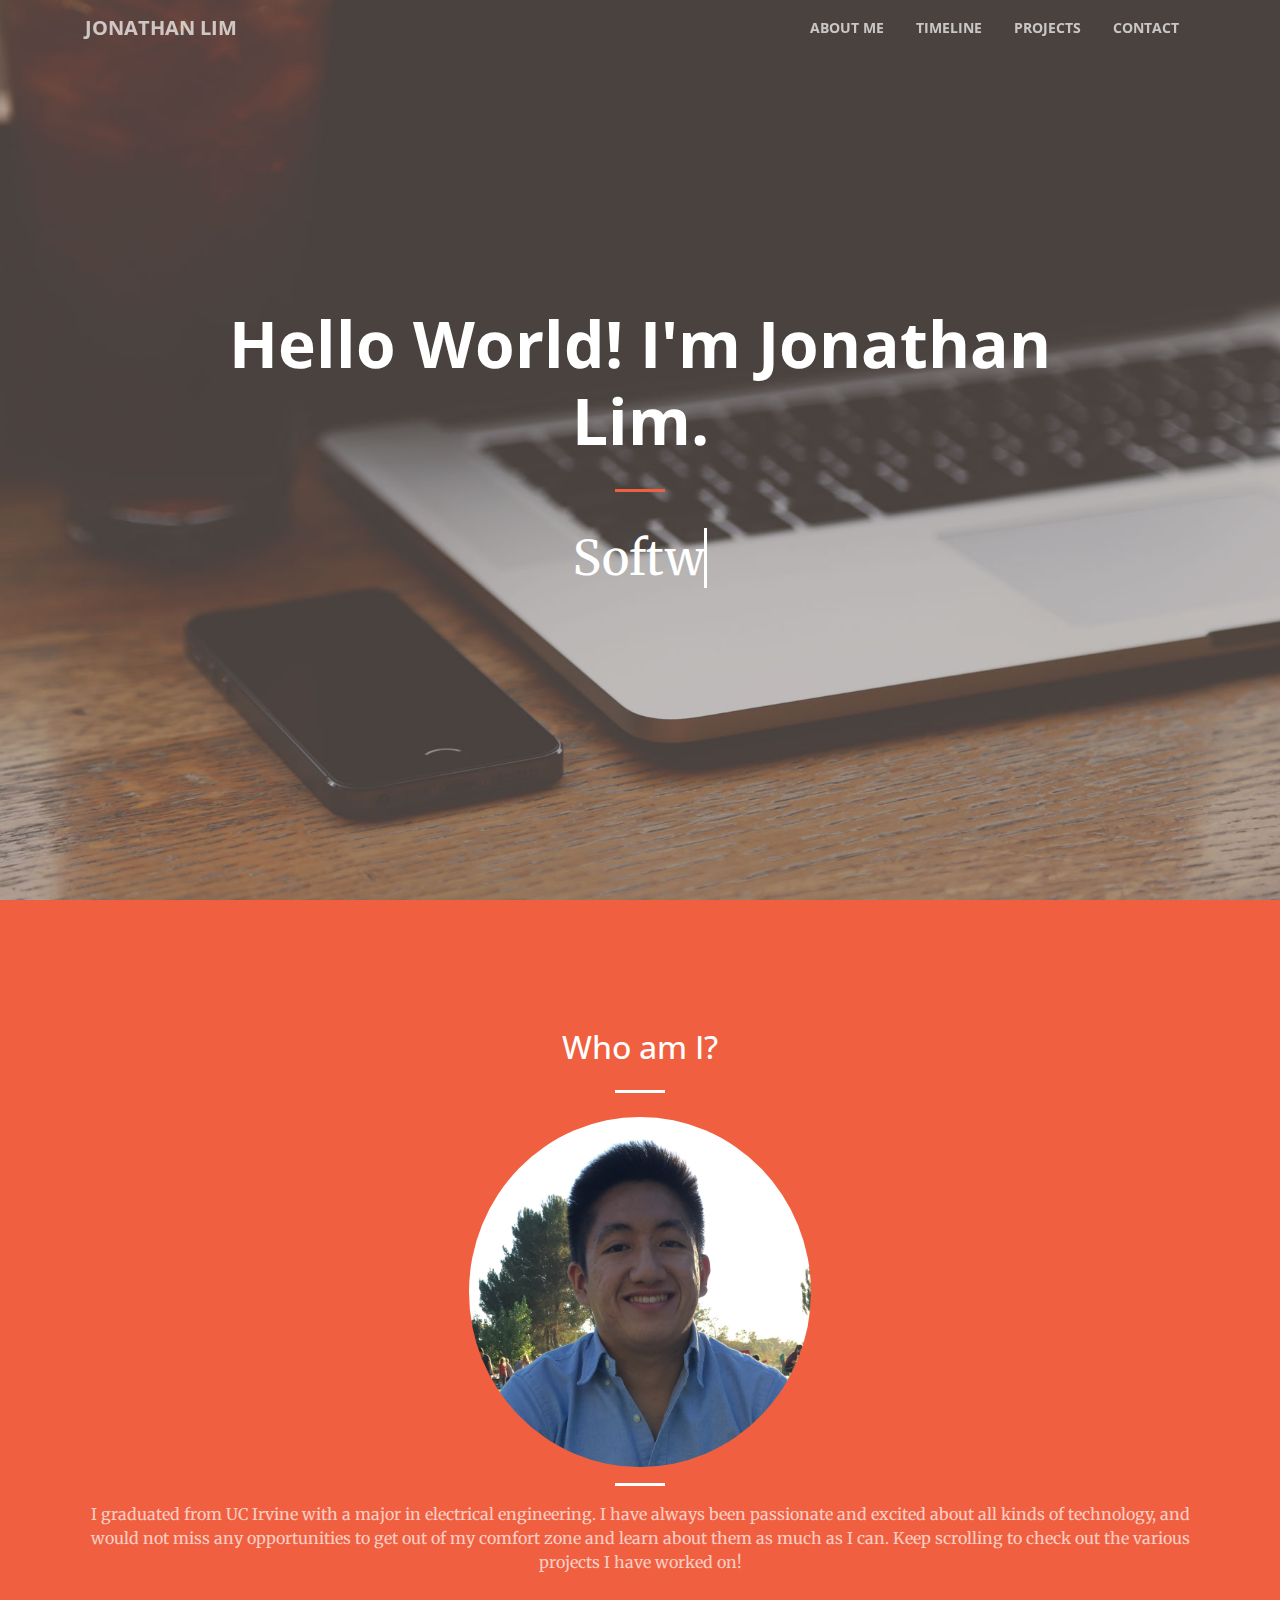
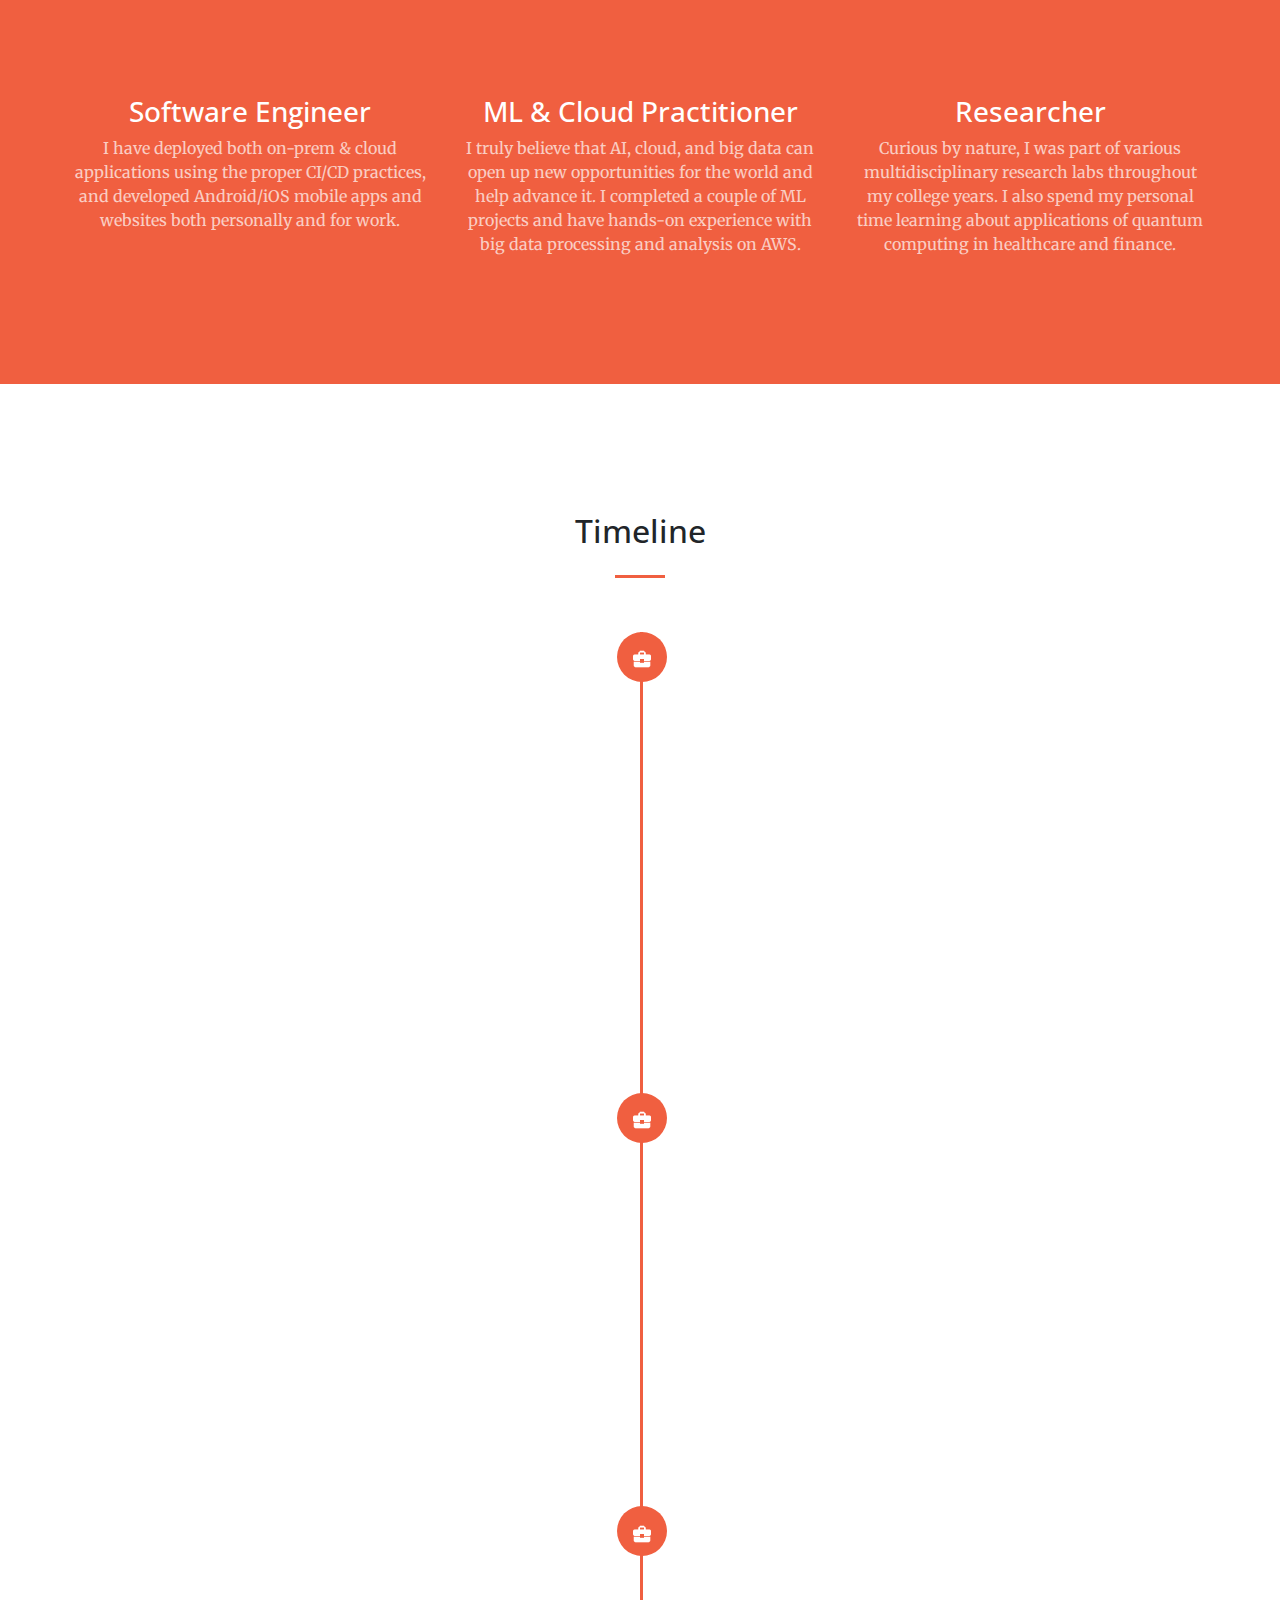
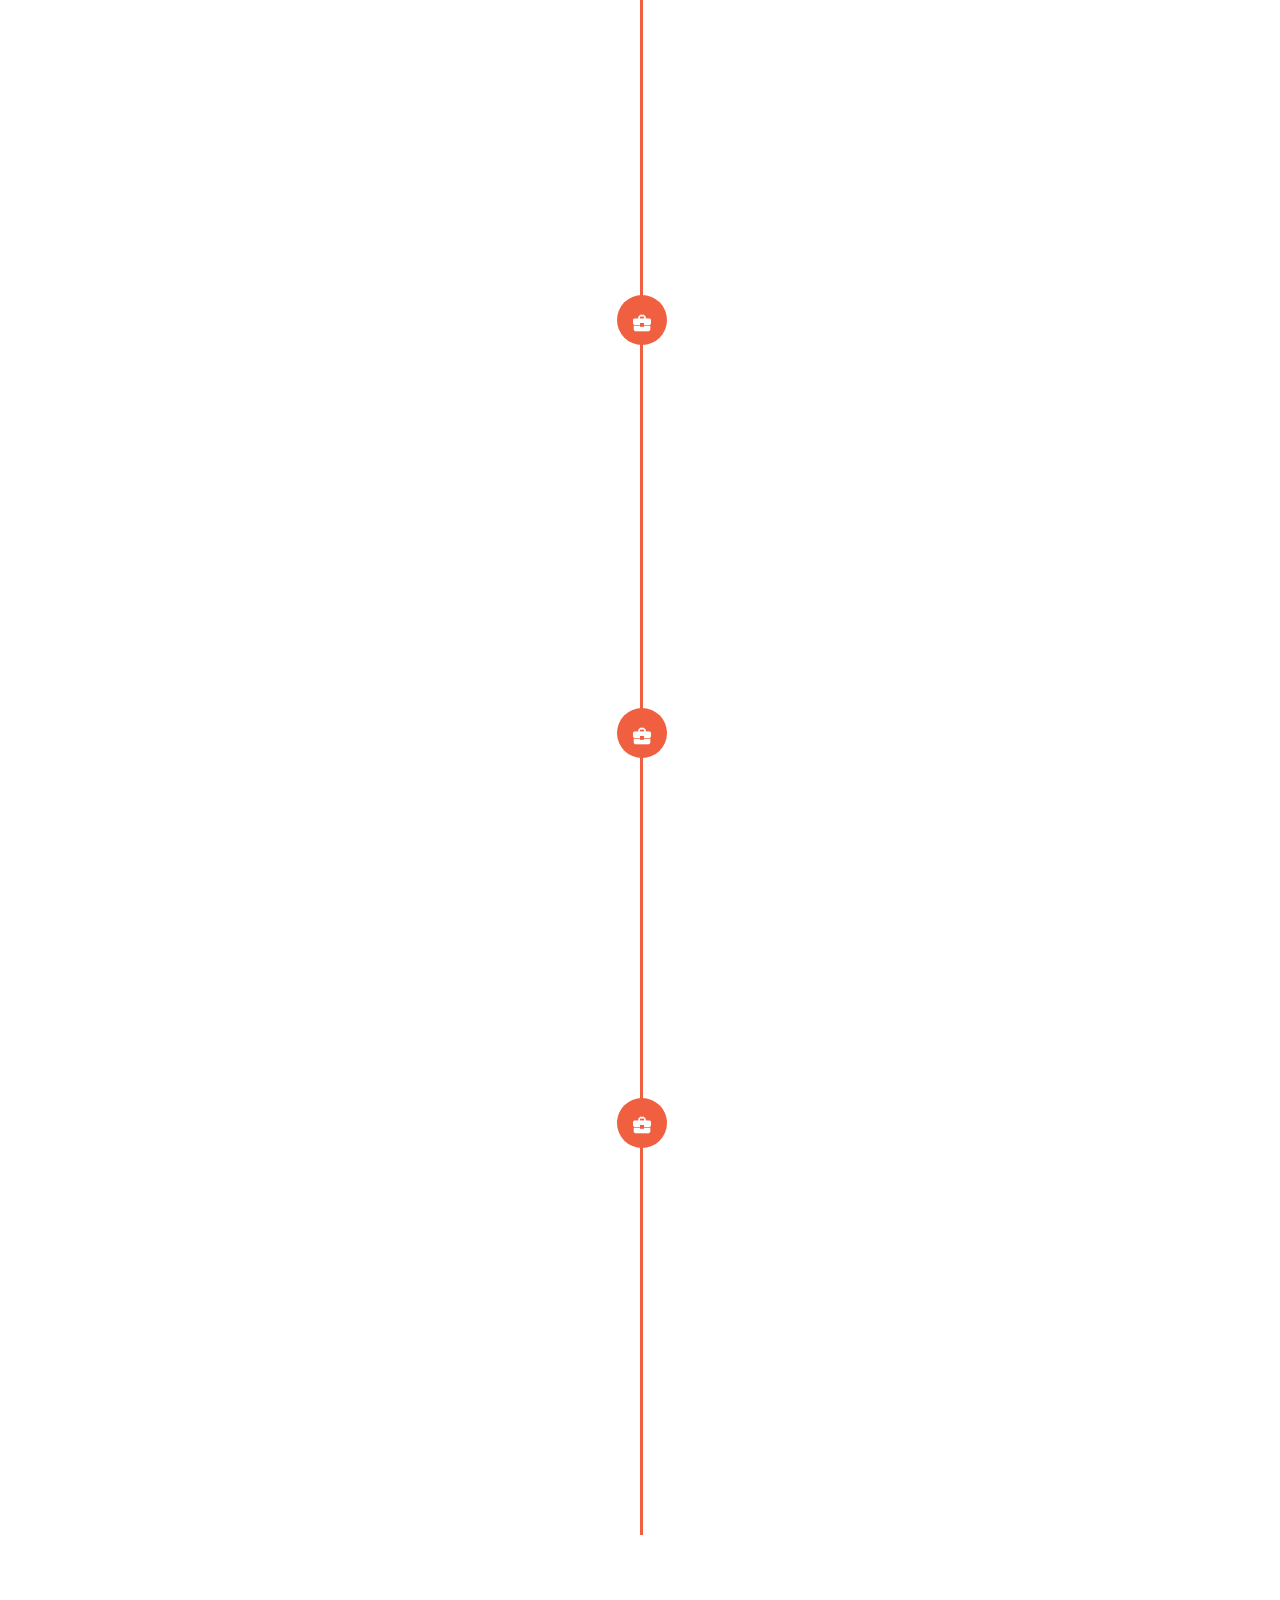
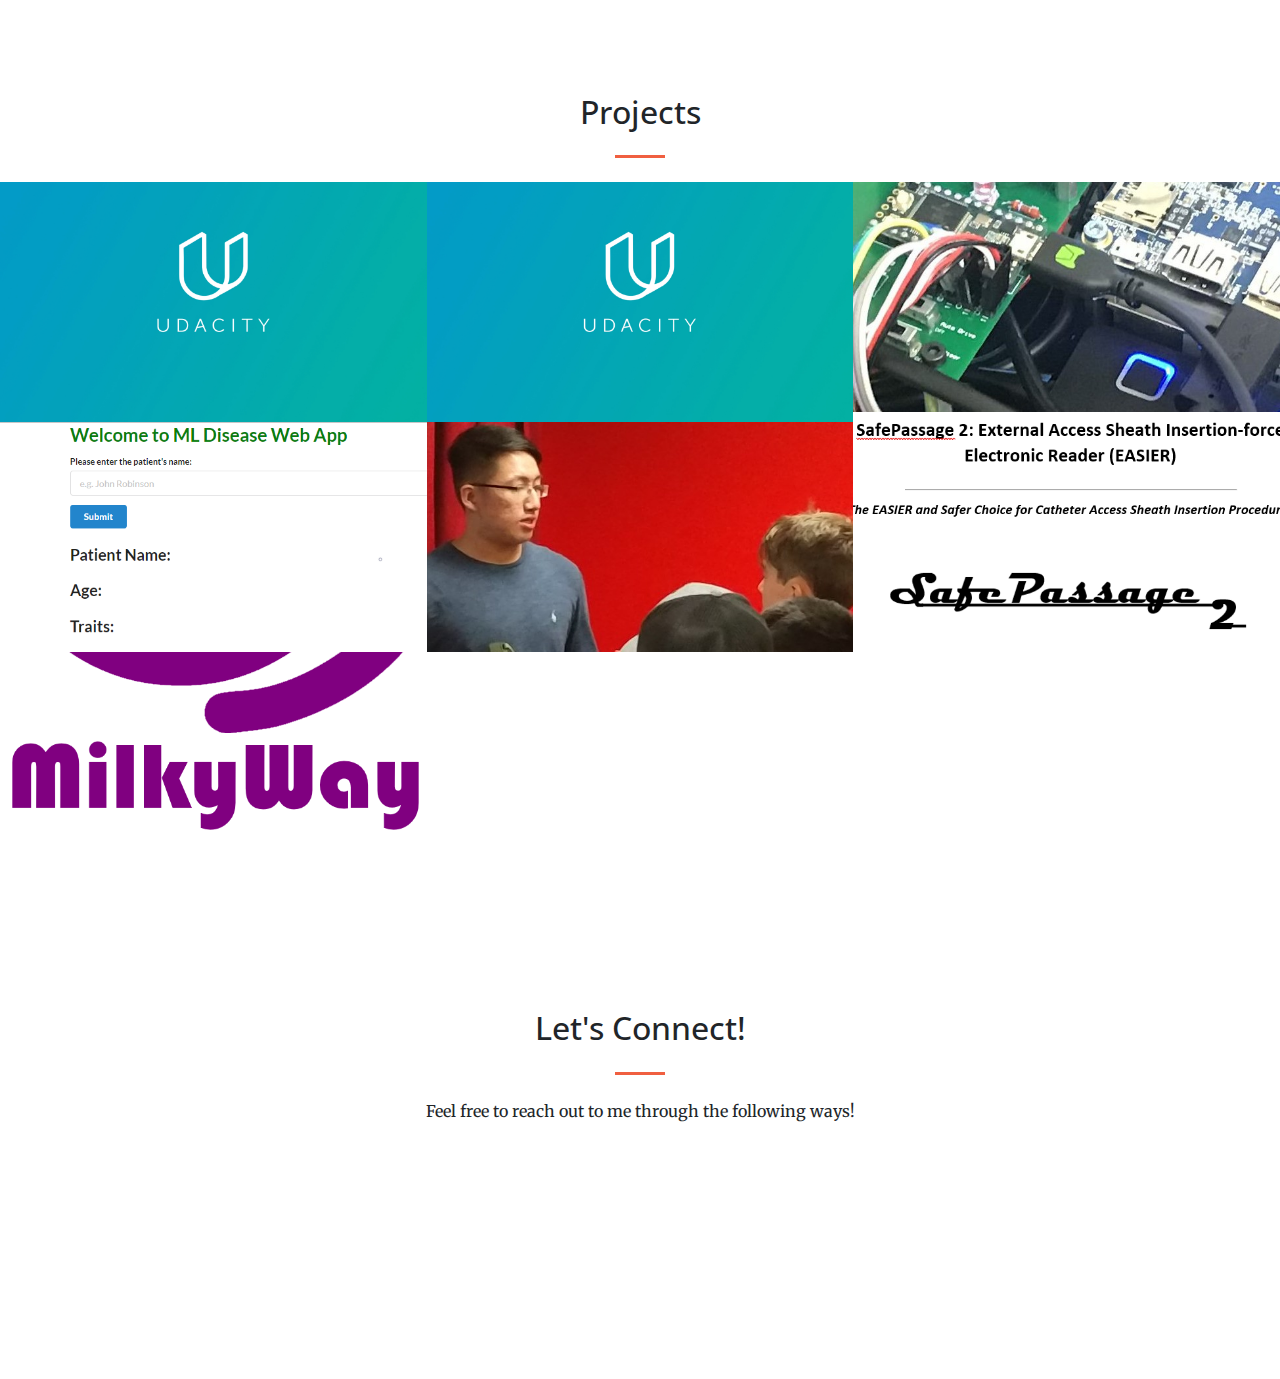
<file: index.html>
<!DOCTYPE html>
<html lang="en">

  <head>
    <meta charset="utf-8">
    <meta name="viewport" content="width=device-width, initial-scale=1">
    <title>Jonathan Lim's Portfolio</title>
    <link rel="icon" href="./img/robot.png">
    <link href="vendor/bootstrap/css/bootstrap.min.css" rel="stylesheet">
    <link href="vendor/fontawesome-free/css/all.min.css" rel="stylesheet" type="text/css">
    <link href='https://fonts.googleapis.com/css?family=Open+Sans:300italic,400italic,600italic,700italic,800italic,400,300,600,700,800' rel='stylesheet' type='text/css'>
    <link href='https://fonts.googleapis.com/css?family=Merriweather:400,300,300italic,400italic,700,700italic,900,900italic' rel='stylesheet' type='text/css'>
    <link rel="stylesheet" href="https://maxcdn.bootstrapcdn.com/bootstrap/4.1.3/css/bootstrap.min.css">
    <script src="https://ajax.googleapis.com/ajax/libs/jquery/3.3.1/jquery.min.js"></script>
    <script src="https://cdnjs.cloudflare.com/ajax/libs/popper.js/1.14.3/umd/popper.min.js"></script>
    <script src="https://maxcdn.bootstrapcdn.com/bootstrap/4.1.3/js/bootstrap.min.js"></script>
    <link href="vendor/magnific-popup/magnific-popup.css" rel="stylesheet" type="text/css">
    <link href="css/creative.min.css" rel="stylesheet">

    <!-- My Own CSS Stylesheets -->
    <link rel="stylesheet" href="css/timeline.css">

  </head>

  <script type="text/javascript">
    //typing text
    var TxtType = function(el, toRotate, period) {
        this.toRotate = toRotate;
        this.el = el;
        this.loopNum = 0;
        this.period = parseInt(period, 10) || 2000;
        this.txt = '';
        this.tick();
        this.isDeleting = false;
    };

    TxtType.prototype.tick = function() {
      var i = this.loopNum % this.toRotate.length;
      var fullTxt = this.toRotate[i];

      if (this.isDeleting) {
          this.txt = fullTxt.substring(0, this.txt.length - 1);
      } else {
          this.txt = fullTxt.substring(0, this.txt.length + 1);
      }

      this.el.innerHTML = '<span class="wrap">'+this.txt+'</span>';

      var that = this;
      var delta = 200 - Math.random() * 100;

      if (this.isDeleting) { delta /= 2; }

      if (!this.isDeleting && this.txt === fullTxt) {
          delta = this.period;
          this.isDeleting = true;
      } else if (this.isDeleting && this.txt === '') {
          this.isDeleting = false;
          this.loopNum++;
          delta = 500;
    }
      setTimeout(function() {
          that.tick();
      }, delta);
    };

    window.onload = function() {
        var elements = document.getElementsByClassName('typewrite');
        for (var i=0; i<elements.length; i++) {
            var toRotate = elements[i].getAttribute('input');
            var period = elements[i].getAttribute('text-duration');
            if (toRotate) {
              new TxtType(elements[i], JSON.parse(toRotate), period);
            }
        }
        var css = document.createElement("style");
        css.type = "text/css";
        css.innerHTML = ".typewrite > .wrap { border-right: 0.08em solid #fff}";
        document.body.appendChild(css);
    };
  </script>

  <style>
    .typewrite-style {
      font-family: 'Merriweather', 'Helvetica Neue', Arial, sans-serif;
      font-size: 3rem;
      padding-bottom: 10;
    } 
    .round-img {
      border-radius: 50%;
      height: 65%;
      width: 30%;
    } 
    .linkedin-blue {
      color: #0077B5;
    }
    .black {
      color: black;
    }
    .close-button {
      position: absolute; 
      top: 1.5rem; 
      right: 2rem;
    }
    .modal-img {
      width: 100%; 
      height: 100%;
    } 
  </style>
  
  <body id="top-page">
    <!-- Navigation -->
    <nav class="navbar navbar-expand-lg navbar-light fixed-top" id="mainNav">
      <div class="container">
        <a class="navbar-brand js-scroll-trigger" href="#top-page">JONATHAN LIM</a>
        <button class="navbar-toggler navbar-toggler-right" type="button" data-toggle="collapse" data-target="#navbarResponsive" aria-controls="navbarResponsive" aria-expanded="false" aria-label="Toggle navigation">
          <span class="navbar-toggler-icon"></span>
        </button>
        <div class="collapse navbar-collapse" id="navbarResponsive">
          <ul class="navbar-nav ml-auto">
            <li class="nav-item">
              <a class="nav-link js-scroll-trigger" href="#about">About me</a>
            </li>
            <li class="nav-item">
              <a class="nav-link js-scroll-trigger" href="#services">Timeline</a>
            </li>
            <li class="nav-item">
              <a class="nav-link js-scroll-trigger" href="#portfolio">Projects</a>
            </li>
            <li class="nav-item">
              <a class="nav-link js-scroll-trigger" href="#contact">Contact</a>
            </li>
          </ul>
        </div>
      </div>
    </nav>

    <header class="masthead text-center text-white d-flex">
      <div class="container my-auto">
        <div class="row">
          <div class="col-lg-10 mx-auto">
            <h1>
              <strong>Hello World! I'm Jonathan Lim.</strong>
            </h1>
            <hr>
          </div>
          <div class="col-lg-8 mx-auto">
            <a class="typewrite text-white text-center typewrite-style" text-duration="1500" input='["Software Developer", "EECS Graduate", "Lifelong Learner", "Aspiring Entrepreneur"]'>
              <span class="wrap"></span>
            </a>
          </div>
        </div>
      </div>
    </header>

    <section class="bg-primary" id="about">
      <div class="container">
        <div class="row">
          <div class="mx-auto text-center">
            <h2 class="section-heading text-white">Who am I?</h2>
            <hr class="light my-4">
            <img class="round-img" src="./img/portfolioPic.jpg">
            <hr class="light my-3">
            <p class="text-faded mb-1">I graduated from UC Irvine with a major in electrical engineering. I have always been passionate and excited about all kinds of technology, and would not miss any opportunities to get out of my comfort zone and learn about them as much as I can. Keep scrolling to check out the various projects I have worked on!</p>
          </div>
          <div class="row">
            <div class="text-center col-lg-4">
              <div class="service-box mt-5 mx-auto">
                <i class="fas fa-4x fa-laptop text-white mb-3 sr-icon-1"></i>
                <h3 class="text-white mb-2">Software Engineer</h3>
                <p class="text-faded mb-0">I have deployed both on-prem & cloud applications using the proper CI/CD practices, and developed Android/iOS mobile apps and websites both personally and for work.</p>
              </div>
            </div>
            <div class="text-center col-lg-4">
              <div class="service-box mt-5 mx-auto">
                <i class="fas fa-4x fa-terminal text-white mb-3 sr-icon-2"></i>
                <h3 class="text-white mb-2">ML & Cloud Practitioner</h3>
                <p class="text-faded mb-0">I truly believe that AI, cloud, and big data can open up new opportunities for the world and help advance it. I completed a couple of ML projects and have hands-on experience with big data processing and analysis on AWS.</p>
              </div>
            </div>
            <div class="text-center col-lg-4">
              <div class="service-box mt-5 mx-auto">
                <i class="fas fa-4x fa-vial text-white mb-3 sr-icon-3"></i>
                <h3 class="text-white mb-2">Researcher</h3>
                <p class="text-faded mb-0">Curious by nature, I was part of various multidisciplinary research labs throughout my college years. I also spend my personal time learning about applications of quantum computing in healthcare and finance.</p>
              </div>
            </div>
          </div>
        </div>
      </div>
    </section>

    <section id="services">
      <div class="container">
        <div class="row">
          <div class="col-lg-12 text-center">
            <h2 class="section-heading">Timeline</h2>
            <hr class="my-4">
          </div>
        </div>
        <div id="timeline">
          <div class="timeline-item">
                <div class="timeline-icon">
                    <img src="img/work.png" width="22px" height="22px">
                </div>
                <div class="timeline-content right sr-timeline-3">
                    <h2>Experian Information Solutions</h2>
                    <h2 style="font-size: 1rem; color: rgba(255, 255, 255, 0.7);">
                      Jun 2019 - Present
                    </h2>
                    <p>
                      As a software development intern at Experian, I had the opportunity to learn a lot about the Agile methodology, as well as ETL processes both in on-prem and AWS. The projects I did in the past included building an automated service that extracts data from the IBM DB2 database and transfer it to AWS S3 via AWS Storage Gateway, and working with different AWS resources to ensure that data was sent properly. Additionally, I deployed 2 projects to production through Jenkins and finished developing a data quality platform used across different teams for data validation data quality measurement. I am currently building data pipeline to automate end-to-end data ingestion using Spark and Apache Airflow.          
                    </p>
                </div>
            </div>
            <div class="timeline-item">
                <div class="timeline-icon">
                    <img src="img/work.png" width="22px" height="22px">
                </div>
                <div class="timeline-content sr-timeline-3">
                    <h2>Advanced Integrated Cyber-Physical Systems Lab</h2>
                    <h2 style="font-size: 1rem; color: rgba(255, 255, 255, 0.7);">
                      Aug 2018 - Jun. 2019
                    </h2>
                    <p>
                      I joined Advanced Integrated Cyber-Physical Systems Lab's Autonomous Racecar project at UC Irvine as my senior design project this summer. As a student researcher under the project, I mainly used ROS as the interface to interact with the autonomous vehicle, such as launching and testing software on the NVIDIA Jetson TX2 module installed on the vehicle. Also, I implemented Google Cartographer using data collected from the IMU and LIDAR to map the vehicle's environment, and worked on pathfinding and obstacle avoidance algorithms using Python and C++.     
                    </p>
                </div>
            </div>
            <div class="timeline-item">
                <div class="timeline-icon">
                    <img src="img/work.png" width="22px" height="22px">
                </div>
                <div class="timeline-content right sr-timeline-3">
                    <h2>NetObjex, Inc.</h2>
                    <h2 style="font-size: 1rem; color: rgba(255, 255, 255, 0.7);">
                      Jul 2018 - May 2019
                    </h2>
                    <p>
                      I interned at NetObjex, Inc. as an IoT engineer since this summer working on a product called "PiQube". I utilized Yocto Project to set up basic layers and recipes for NetObjex's embedded Linux distribution on a Raspberry Pi, and developed Python scripts to perform health check on the Raspberry Pi through the usage of classes, threads, and MQTT library. I designed and implemented the software architecture for "PiQube" for different communication protocols' client-server communication on IoT-enabled devices.       
                    </p>
                </div>
            </div>
            <div class="timeline-item">
                <div class="timeline-icon">
                    <img src="img/work.png" width="22px" height="22px">
                </div>
                <div class="timeline-content sr-timeline-3">
                    <h2>Microbiomechanics Laboratory</h2>
                    <h2 style="font-size: 1rem; color: rgba(255, 255, 255, 0.7);">
                      Oct 2017 - Sept 2018
                    </h2>
                    <p>
                      I was an undergraduate data analyst and Multidisciplinary Design Program (MDP) Fellow at Microbiomechanics Laboratory. As an undergraduate data analyst, I was tasked to perform statistical analysis, such as linear regression, on the neuronal data collected from Multi-Electrode Arrays (MEAs) to provide insightful knowledge about the behaviors of neuronal activities with Python. Also, as a MDP Fellow, I conducted research on various approaches of utilizing oxygen sensors and oxygen sensor probes to monitor PO2 level and oxygen concentration in microfluidic bioreactor.       
                    </p>
                </div>
            </div>
            <div class="timeline-item">
                <div class="timeline-icon">
                    <img src="img/work.png" width="22px" height="22px">
                </div>
                <div class="timeline-content right sr-timeline-3">
                    <h2>Calit2 - UC Irvine Division</h2>
                    <h2 style="font-size: 1rem; color: rgba(255, 255, 255, 0.7);">
                      Mar 2017 - Oct 2017
                    </h2>
                    <p>
                      I worked as an undergraduate software developer at Calit2, where I developed iOS mobile applications for health-related projects with Swift and performed data analysis on the energy consumption of electronics using Python. I parsed and analyzed data regarding the power and energy consumption of electronics, such as TVs and projectors, obtained from smart plugs deployed at multiple locations in UC Irvine to have a better understanding of how users interact with their electronics at different times of the day, week, and month.       
                    </p>
                </div>
            </div>
            <div class="timeline-item">
                <div class="timeline-icon">
                    <img src="img/work.png" width="22px" height="22px">
                </div>
                <div class="timeline-content sr-timeline-3">
                    <h2>California Plug Load Research Center (CalPlug)</h2>
                    <h2 style="font-size: 1rem; color: rgba(255, 255, 255, 0.7);">
                      Jan 2016 - Mar 2019
                    </h2>
                    <p>
                      Since 2016, I had been working as an undergraduate researcher and project lead at CalPlug where I was exposed to various multidisciplinary projects. As an undergraduate researcher, I built Android mobile applications using both Java and React Native and web applications with Javascript, as well as experiment with different classification/clustering algorithms to sort the power consumption data collected using Python. Also, as a project lead, I managed a medical device project from prototype building to client delivery and supervised demo tours at CalPlug in the summer. Two examples of the projects I did can be found at the <i>Projects</i> Section below!
                    </p>
                </div>
            </div>
        </div>
      </div>
    </section>

    <section class="p-0" id="portfolio">
      <div class="container-fluid p-0">
        <div class="row">
          <div class="col-lg-12 text-center">
            <h2 class="section-heading">Projects</h2>
            <hr class="my-4">
          </div>
        </div>
        <div class="row no-gutters">
          <div class="col-lg-4 col-sm-6">
            <a class="portfolio-box" data-toggle="modal" href="#project-modal-7">
              <img class="img-fluid" src="img/projects/udacity-logo.png">
              <div class="portfolio-box-caption">
                <div class="portfolio-box-caption-content">
                  <div class="project-category text-faded">
                    Completed
                  </div>
                  <div class="project-name">
                    Udacity Data Science Nanodegree Program Term 2 Projects
                  </div>
                  <div class="project-category text-faded">
                    2019-2020
                  </div>
                </div>
              </div>
            </a>
          </div>
          <div class="col-lg-4 col-sm-6">
            <a class="portfolio-box" data-toggle="modal" href="#project-modal-6">
              <img class="img-fluid" src="img/projects/udacity-logo.png">
              <div class="portfolio-box-caption">
                <div class="portfolio-box-caption-content">
                  <div class="project-category text-faded">
                    Completed
                  </div>
                  <div class="project-name">
                    Udacity Data Science Nanodegree Program Term 1 Projects
                  </div>
                  <div class="project-category text-faded">
                    2018-2019
                  </div>
                </div>
              </div>
            </a>
          </div>
          <div class="col-lg-4 col-sm-6">
            <a class="portfolio-box" data-toggle="modal" href="#project-modal-1">
              <img class="img-fluid" src="img/projects/AVP_projects.jpg">
              <div class="portfolio-box-caption">
                <div class="portfolio-box-caption-content">
                  <div class="project-category text-faded">
                    Completed
                  </div>
                  <div class="project-name">
                    Autonomous Racecar
                  </div>
                  <div class="project-category text-faded">
                    2018-2019
                  </div>
                </div>
              </div>
            </a>
          </div>
          <div class="col-lg-4 col-sm-6">
            <a class="portfolio-box" data-toggle="modal" href="#project-modal-2">
              <img class="img-fluid" src="img/projects/ml_disease_projects.png">
              <div class="portfolio-box-caption">
                <div class="portfolio-box-caption-content">
                  <div class="project-category text-faded">
                    Completed
                  </div>
                  <div class="project-name">
                    Machine Learning for Disease Prediction
                  </div>
                  <div class="project-category text-faded">
                    2017
                  </div>
                </div>
              </div>
            </a>
          </div>
          <div class="col-lg-4 col-sm-6">
            <a class="portfolio-box" data-toggle="modal" href="#project-modal-3">
              <img class="img-fluid" src="img/projects/1kwhChallenge_projects.jpg">
              <div class="portfolio-box-caption">
                <div class="portfolio-box-caption-content">
                  <div class="project-category text-faded">
                    Completed
                  </div>
                  <div class="project-name">
                    1kWh Challenge
                  </div>
                  <div class="project-category text-faded">
                    2017-2018
                  </div>
                </div>
              </div>
            </a>
          </div>
          <div class="col-lg-4 col-sm-6">
            <a class="portfolio-box" data-toggle="modal" href="#project-modal-4">
              <img class="img-fluid" src="img/projects/safepassage_projects.png">
              <div class="portfolio-box-caption">
                <div class="portfolio-box-caption-content">
                  <div class="project-category text-faded">
                    Completed
                  </div>
                  <div class="project-name">
                    Safe Passage Electronic Force Monitor
                  </div>
                  <div class="project-category text-faded">
                    2016-2018
                  </div>
                </div>
              </div>
            </a>
          </div>
          <div class="col-lg-4 col-sm-6">
            <a class="portfolio-box" data-toggle="modal" href="#project-modal-5">
              <img class="img-fluid" src="img/projects/milkyway_projects.png">
              <div class="portfolio-box-caption">
                <div class="portfolio-box-caption-content">
                  <div class="project-category text-faded">
                    Completed
                  </div>
                  <div class="project-name">
                    MilkyWay
                  </div>
                  <div class="project-category text-faded">
                    2016-2017
                  </div>
                </div>
              </div>
            </a>
          </div>
        </div>
      </div>
    </section>

    <section id="contact">
      <div class="container">
        <div class="row">
          <div class="col-lg-8 mx-auto text-center">
            <h2 class="section-heading">Let's Connect!</h2>
            <hr class="my-4">
            <p class="mb-5">Feel free to reach out to me through the following ways!</p>
          </div>
        </div>
        <div class="row">
          <div class="col-lg-4 text-center">
            <a href="mailto:jonathan.cy.lim@gmail.com"><i class="fas fa-envelope fa-4x mb-3 sr-icon-1"></i></a>
          </div>
          <div class="col-lg-4 text-center">
            <a href="https://www.linkedin.com/in/jcylim1/"><i class="fab fa-linkedin fa-4x linkedin-blue mb-3 sr-icon-2"></i></a>
          </div>
          <div class="col-lg-4 text-center">
            <a href="https://github.com/jcylim"><i class="fab fa-github fa-4x black mb-3 sr-icon-3"></i></a>
          </div>
        </div>
      </div>
    </section>

    <!-- Project Modals -->

    <!-- Project 1 Modal -->
    <div class="modal fade" id="project-modal-1" role="dialog">
      <div class="modal-dialog modal-dialog-centered modal-lg">
        <div class="modal-content">
          <div class="modal-header ">
            <div class="col-lg-12 text-center">
              <h2 class="section-heading">Autonomous Racecar</h2>
              <hr class="my-3">
            </div>
          </div>
          <img class="modal-img mb-3" align="center" src="img/projects/AVP.jpg" alt="">  
          <div class="modal-body mb-3">
            Autonomous Racecar is a project which aims to build an autonomous vehicle based on the F1tenth standards that can run by itself on any track, with integration of various software algorithms. The main interface/operating system used in the project is ROS or Robot Operating System, where all the software is tested and uploaded onto the autonomous vehicle. My main task is to implement Google Cartographer as our main Simultaneous Localization and Mapping (SLAM) algorithm and Adaptive Monte Carlo Localization (AMCL) to localize the vehicle, and assist my teammates in implementing pathfinding and obstacle avoidance algorithm.   
          </div>
          <div class="text-center mb-3">
            <strong>Click the following icon to see source code of this project:</strong>
          </div>
          <div class="mb-3">
            <div class="col-lg-12 text-center">
              <a href="https://github.com/jcylim/AutonomousRacecar">
                <i class="fab fa-github fa-4x black mb-3"></i>
              </a>
            </div>
          </div>
          <div class="text-center">
            <button type="button" class="btn btn-primary mb-5" data-dismiss="modal">Close Project</button>
          </div>
        </div>
      </div>
    </div>
    <!-- Project 2 Modal -->
    <div class="modal fade" id="project-modal-2" role="dialog">
      <div class="modal-dialog modal-dialog-centered modal-lg">
        <div class="modal-content">
          <div class="modal-header ">
            <div class="col-lg-12 text-center">
              <h2 class="section-heading">Machine Learning for Disease Prediction</h2>
              <hr class="my-3">
            </div>
          </div>
          <img class="modal-img mb-3" align="center" src="img/projects/ml_disease.png" alt="">  
          <div class="modal-body mb-3">
            Machine Learning for Disease Prediction is an UROP-funded project that makes use of an interactice web application and different machine learning algorithms to display and predict patients' skin diseases based on the data collected about their symptoms/traits. My task was to build a simple, interactive full-stack web application capable of displaying patients' information with the provided patient's name using the React framework, Node.js, Express.js, and MongoDB, as well as to research about the machine learning algorithms to be used for the project.   
            <br>
            <br>
            <b>Related Links:</b>
            <br>
            <a href="https://docs.google.com/presentation/d/1cz4fTuaileagY0xCRiT3JzjdXwh0SDH14oXVxdiZ6vY/edit?usp=sharing">Undergraduate Research Opportunities Program(UROP) Poster</a>  
          </div>
          <div class="text-center mb-3">
            <strong>Click the following icon to see source code of this project:</strong>
          </div>
          <div class="mb-3">
            <div class="col-lg-12 text-center">
              <a href="https://github.com/sidkasat/UROPML">
                <i class="fab fa-github fa-4x black mb-3"></i>
              </a>
            </div>
          </div>
          <div class="text-center">
            <button type="button" class="btn btn-primary mb-5" data-dismiss="modal">Close Project</button>
          </div>
        </div>
      </div>
    </div>
    <!-- Project 3 Modal -->
    <div class="modal fade" id="project-modal-3" role="dialog">
      <div class="modal-dialog modal-dialog-centered modal-lg">
        <div class="modal-content">
          <div class="modal-header ">
            <div class="col-lg-12 text-center">
              <h2 class="section-heading">1kWh Challenge</h2>
              <hr class="my-3">
            </div>
          </div>
          <img class="modal-img mb-3" align="center" src="img/projects/1kwhChallenge.png" alt="">
          <div class="modal-body mb-3">
            1kWh Challenge is another project from CalPlug to educate and demonstrate to middle schoolers about the importance of saving energy and being aware about how much energy is consumed by electronics through the use of a web application. The demonstration of the project works like a game where the middle schoolers will either earn or deduce points based on how much energy they generated or consumed at each game station, and compare points with others at the end of the demonstration. My task was to assist in the completion of the web application using Javascript and the AngularJS framework, and to manage the workflow of the demonstrations.
            <br>
            <b>P.S. </b><i>I am not at the liberty to share the source code or any more detailed information of the project.</i>        
            <br>
            <br>
            <b>Related Links:</b>
            <br>
            <a href="https://drive.google.com/open?id=0ByVnOCr-IjzcUlBJMUZMZjc3WGM">Game Operation Guides</a>
          </div>
          <div class="text-center">
            <button type="button" class="btn btn-primary mb-5" data-dismiss="modal">Close Project</button>
          </div>
        </div>
      </div>
    </div>
    <!-- Project 4 Modal -->
    <div class="modal fade" id="project-modal-4" role="dialog">
      <div class="modal-dialog modal-dialog-centered modal-lg">
        <div class="modal-content">
          <div class="modal-header ">
            <div class="col-lg-12 text-center">
              <h2 class="section-heading">Safe Passage Electronic Force Monitor</h2>
              <hr class="my-3">
            </div>
          </div>
          <img class="modal-img mb-3" align="center" src="img/projects/safepassage.jpg" alt="">  
          <div class="modal-body mb-3">
            Safe Passage Electronic Force Monitor is a medical device project from CalPlug, an on-campus organization I have been part of since the winter of my freshmen year. The purpose of the project is to build a FDA-approved medical device prototype to be tested by the Department of Urology at UC Irvine that is capable of monitoring the amount of force being exerted on patients during urinary surgeries. I was initally an Android developer under the project who helped build the project's first native Android application using Java, and later became the project's team lead who both built the React Native version of the Android application and oversaw the logistics of the project until its completiton in the early Fall of 2018.
            <br>
            <b>P.S. </b><i>I am not at the liberty to share the source code or any more detailed information of the project. However, I have shared one key technology to the success of the project below.</i>    
            <br>
            <br>
            <b>Related Links:</b>
            <br>
            <a href="https://drive.google.com/open?id=1IGj7Nuuqi6lU_VN8BI145ZqEqKUmBHPX">Project Poster</a> 
            <br>
            <a href="https://www.youtube.com/watch?v=O3rAx-gd5ao">Espressif ESP32 with BLE Demo</a>
            <br>
            <a href="https://drive.google.com/open?id=1zI_SKpN_42PjOcUbCyQ9sFozxVGm8maJ">Images Related To Project</a> 
          </div>
          <div class="text-center mb-3">
            <strong>Click the following icon to see source code of the demo shown above:</strong>
          </div>
          <div class="mb-3">
            <div class="col-lg-12 text-center">
              <a href="https://github.com/CalPlug/Espressif_ESP32-Scale">
                <i class="fab fa-github fa-4x black mb-3"></i>
              </a>
            </div>
          </div>
          <div class="text-center">
            <button type="button" class="btn btn-primary mb-5" data-dismiss="modal">Close Project</button>
          </div>
        </div>
      </div>
    </div>
    <!-- Project 5 Modal -->
    <div class="modal fade" id="project-modal-5" role="dialog">
      <div class="modal-dialog modal-dialog-centered modal-lg">
        <div class="modal-content">
          <div class="modal-header ">
            <div class="col-lg-12 text-center">
              <h2 class="section-heading">MilkyWay</h2>
              <hr class="my-3">
            </div>
          </div>
          <img class="mb-3" align="center" style="display: block; margin-left: auto; margin-right: auto; width: 50%;" src="img/projects/milkyway.png" alt="">
          <div class="modal-body mb-3">
            MilkyWay was a business venture I co-founded with two of my college friends that uses an Android application to help small to middle businesses retain their customers with our own customer loyalty program at POS. I acted as the CEO and main frontend developer of the project who built both the native and React Native version of the Android application and managed the business development/branding, logistics, and team dynamic of the project.
            <br>
            <b>P.S. </b><i>The project was left on hold after we all agreed on focusing on schoolwork instead.</i>    
            <br>
            <br>
            <b>Related Links:</b>
            <br>
            <a href="https://drive.google.com/open?id=1SVFSHMWiDzoWTI0bG9lKih96DJLKpb1m">App Demo</a>
            <br>
            <a href="https://docs.google.com/document/d/1cDKj_RFhB3eJL9rfnaU909pGDblVdokgDggUrM9cYeY/edit?usp=sharing">Business Plan</a>
          </div>
          <div class="text-center mb-3">
            <strong>Click the following icons to see source code of this project:</strong>
          </div>
          <div class="row mb-3">
            <div class="col-lg-6 text-center">
              <a href="https://github.com/jcylim/MilkyWayApp">
                <i class="fab fa-react fa-6x mb-3" style="color: #00d8ff;"></i>
              </a>
            </div>
            <div class="col-lg-6 text-center">
              <a href="https://github.com/jcylim/MilkyWayApp_Android">
                <i class="fab fa-android fa-6x mb-3" style="color: #a4c639;"></i>
              </a>
            </div>
          </div>
          <div class="text-center">
            <button type="button" class="btn btn-primary mb-5" data-dismiss="modal">Close Project</button>
          </div>
        </div>
      </div>
    </div>
    <!-- Project 6 Modal -->
    <div class="modal fade" id="project-modal-6" role="dialog">
      <div class="modal-dialog modal-dialog-centered modal-lg">
        <div class="modal-content">
          <div class="modal-header ">
            <div class="col-lg-12 text-center">
              <h2 class="section-heading">Udacity Data Science Nanodegree Program Term 1 Projects</h2>
              <hr class="my-3">
            </div>
          </div>
          <img class="modal-img mb-3" align="center" src="img/projects/udacity-logo.png" alt="">  
          <div class="modal-body mb-3">
            As part of the Udacity Data Science Nanodegree program, I had the opportunity to work on 3 machine learning projects for its first term. The first project was based on supervised learning, second one was based on deep learning, and last one was based on unsupervised learning. For more information about each one of the projects, click the GitHub links below to see the source code!   
          </div>
          <div class="text-center mb-3">
            <a href="https://github.com/jcylim/Finding_Donors_For_CharityML">
              <strong>Finding Donors for CharityML</strong>
            </a>
          </div>
          <div class="text-center mb-3">
            <a href="https://github.com/jcylim/Image_Classifier_With_Deep-Learning">
              <strong>Image Classifier With Deep Learning</strong>
            </a>
          </div>
          <div class="text-center mb-5">
            <a href="https://github.com/jcylim/Identify_Customer_Segments_With_Arvato">
              <strong>Identify Customer Segments With Arvato</strong>
            </a>
          </div>
          <div class="text-center">
            <button type="button" class="btn btn-primary mb-5" data-dismiss="modal">Close Project</button>
          </div>
        </div>
      </div>
    </div>
    <!-- Project 7 Modal -->
    <div class="modal fade" id="project-modal-7" role="dialog">
      <div class="modal-dialog modal-dialog-centered modal-lg">
        <div class="modal-content">
          <div class="modal-header ">
            <div class="col-lg-12 text-center">
              <h2 class="section-heading">Udacity Data Science Nanodegree Program Term 2 Projects</h2>
              <hr class="my-3">
            </div>
          </div>
          <img class="modal-img mb-3" align="center" src="img/projects/udacity-logo.png" alt="">  
          <div class="modal-body mb-3">
            In the second term of the Udacity Data Science Nanodegree Program, I had more practical & hands-on projects that show how data science would be in the workforce. I wrote a Medium data science blog post, focused on essetial software & data engineering skills to build a machine learning pipeline, and learned about how experimental design & recommendation engines work. Last but not least, I finished this nanodegree program with a capstone project on big data processing & modeling with PySpark. Click the GitHub links below to see the source code for more information about each one of the projects!     
          </div>
          <div class="text-center mb-3">
            <a href="https://github.com/jcylim/Write_A_Data_Science_Blog">
              <strong>Write a Data Science Blog</strong>
            </a>
          </div>
          <div class="text-center mb-3">
            <a href="https://github.com/jcylim/Disaster_Response_Pipeline">
              <strong>Disaster Response Pipeline</strong>
            </a>
          </div>
          <div class="text-center mb-3">
            <a href="https://github.com/jcylim/Recommendations_with_IBM">
              <strong>Recommendations With IBM</strong>
            </a>
          </div>
          <div class="text-center mb-5">
            <a href="https://github.com/jcylim/Data_Science_Capstone_Project">
              <strong>Data Science Capstone Project</strong>
            </a>
          </div>
          <div class="text-center">
            <button type="button" class="btn btn-primary mb-5" data-dismiss="modal">Close Project</button>
          </div>
        </div>
      </div>
    </div>
    

    <!-- Bootstrap core JavaScript -->
    <script src="vendor/jquery/jquery.min.js"></script>
    <script src="vendor/bootstrap/js/bootstrap.bundle.min.js"></script>

    <!-- Plugin JavaScript -->
    <script src="vendor/jquery-easing/jquery.easing.min.js"></script>
    <script src="vendor/scrollreveal/scrollreveal.min.js"></script>
    <script src="vendor/magnific-popup/jquery.magnific-popup.min.js"></script>

    <!-- Custom scripts for this template -->
    <script src="js/creative.min.js"></script>

  </body>
</html>
</file>
<file: css/timeline.css>
@import "https://fonts.googleapis.com/css?family=Dosis:300,400,500,600,700";

#timeline .timeline-item:after, #timeline .timeline-item:before {
	content: '';
	display: block;
	width: 100%;
	clear: both;
}
*, *:before, *:after {
	box-sizing: border-box;
	-webkit-box-sizing: border-box;
	-moz-box-sizing: border-box;
}

img {
	max-width: 100%;
}

h2 {
	font-family: 'Open Sans', 'Helvetica Neue', Arial, sans-serif;
	font-weight: 500;
}
#timeline {
	width: 100%;
	margin: 30px auto;
	position: relative;
	padding: 0 10px;
	-webkit-transition: all 0.4s ease;
	-moz-transition: all 0.4s ease;
	-ms-transition: all 0.4s ease;
	transition: all 0.4s ease;
}
#timeline:before {
	content: "";
	width: 3px;
	height: 100%;
	background: #F05F40;
	left: 50%;
	top: 0;
	position: absolute;
}
#timeline:after {
	content: "";
	clear: both;
	display: table;
	width: 100%;
}
#timeline .timeline-item {
	margin-bottom: 20px;
	position: relative;
}
#timeline .timeline-item .timeline-icon {
	background: #F05F40;
	width: 50px;
	height: 50px;
	position: absolute;
	top: 0;
	left: 50%;
	overflow: hidden;
	margin-left: -23px;
	border-radius: 50%;
}
#timeline .timeline-item .timeline-icon img {
	position: relative;
	top: 14px;
	left: 14px;
}
/*#timeline .timeline-item .timeline-year {
	background: #F05F40;
	width: 50px;
	height: 50px;
	position: absolute;
	top: 0;
	left: 50%;
	overflow: hidden;
	margin-left: -23px;
	border-radius: 50%;
}
#timeline .timeline-item .timeline-year h2 {
	padding: 15px;
	font-size: 20px;
	background: #F05F40;
	color: #fff;
	margin: -20px -20px 0 -20px;
	font-weight: 400;
	border-radius: 3px 3px 0 0;
}*/
#timeline .timeline-item .timeline-content {
	width: 45%;
	background: #fff;
	padding: 20px;
	box-shadow: 0 3px 0 rgba(0, 0, 0, 0.1);
	border-radius: 5px;
	transition: all 0.3s ease;
}
#timeline .timeline-item .timeline-content h2 {
	padding: 15px;
	font-size: 20px;
	background: #F05F40;
	color: #fff;
	margin: -20px -20px 0 -20px;
	font-weight: 400;
	border-radius: 3px 3px 0 0;
}
#timeline .timeline-item .timeline-content p {
	margin-top: 10px;
}
#timeline .timeline-item .timeline-content:before {
	content: '';
	position: absolute;
	left: 45%;
	top: 20px;
	width: 0;
	height: 0;
	border-top: 7px solid transparent;
	border-bottom: 7px solid transparent;
	border-left: 7px solid #F05F40;
}
#timeline .timeline-item .timeline-content.right {
	float: right;
}
#timeline .timeline-item .timeline-content.right:before {
	content: '';
	right: 45%;
 	left: inherit;
	border-left: 0;
	border-right: 7px solid #F05F40;
}
</file>
<file: vendor/fontawesome-free/css/all.min.css>
/*!
 * Font Awesome Free 5.3.1 by @fontawesome - https://fontawesome.com
 * License - https://fontawesome.com/license/free (Icons: CC BY 4.0, Fonts: SIL OFL 1.1, Code: MIT License)
 */
.fa,.fab,.fal,.far,.fas{-moz-osx-font-smoothing:grayscale;-webkit-font-smoothing:antialiased;display:inline-block;font-style:normal;font-variant:normal;text-rendering:auto;line-height:1}.fa-lg{font-size:1.33333em;line-height:.75em;vertical-align:-.0667em}.fa-xs{font-size:.75em}.fa-sm{font-size:.875em}.fa-1x{font-size:1em}.fa-2x{font-size:2em}.fa-3x{font-size:3em}.fa-4x{font-size:4em}.fa-5x{font-size:5em}.fa-6x{font-size:6em}.fa-7x{font-size:7em}.fa-8x{font-size:8em}.fa-9x{font-size:9em}.fa-10x{font-size:10em}.fa-fw{text-align:center;width:1.25em}.fa-ul{list-style-type:none;margin-left:2.5em;padding-left:0}.fa-ul>li{position:relative}.fa-li{left:-2em;position:absolute;text-align:center;width:2em;line-height:inherit}.fa-border{border:.08em solid #eee;border-radius:.1em;padding:.2em .25em .15em}.fa-pull-left{float:left}.fa-pull-right{float:right}.fa.fa-pull-left,.fab.fa-pull-left,.fal.fa-pull-left,.far.fa-pull-left,.fas.fa-pull-left{margin-right:.3em}.fa.fa-pull-right,.fab.fa-pull-right,.fal.fa-pull-right,.far.fa-pull-right,.fas.fa-pull-right{margin-left:.3em}.fa-spin{animation:fa-spin 2s infinite linear}.fa-pulse{animation:fa-spin 1s infinite steps(8)}@keyframes fa-spin{0%{transform:rotate(0deg)}to{transform:rotate(1turn)}}.fa-rotate-90{-ms-filter:"progid:DXImageTransform.Microsoft.BasicImage(rotation=1)";transform:rotate(90deg)}.fa-rotate-180{-ms-filter:"progid:DXImageTransform.Microsoft.BasicImage(rotation=2)";transform:rotate(180deg)}.fa-rotate-270{-ms-filter:"progid:DXImageTransform.Microsoft.BasicImage(rotation=3)";transform:rotate(270deg)}.fa-flip-horizontal{-ms-filter:"progid:DXImageTransform.Microsoft.BasicImage(rotation=0, mirror=1)";transform:scaleX(-1)}.fa-flip-vertical{transform:scaleY(-1)}.fa-flip-horizontal.fa-flip-vertical,.fa-flip-vertical{-ms-filter:"progid:DXImageTransform.Microsoft.BasicImage(rotation=2, mirror=1)"}.fa-flip-horizontal.fa-flip-vertical{transform:scale(-1)}:root .fa-flip-horizontal,:root .fa-flip-vertical,:root .fa-rotate-90,:root .fa-rotate-180,:root .fa-rotate-270{-webkit-filter:none;filter:none}.fa-stack{display:inline-block;height:2em;line-height:2em;position:relative;vertical-align:middle;width:2em}.fa-stack-1x,.fa-stack-2x{left:0;position:absolute;text-align:center;width:100%}.fa-stack-1x{line-height:inherit}.fa-stack-2x{font-size:2em}.fa-inverse{color:#fff}.fa-500px:before{content:"\f26e"}.fa-accessible-icon:before{content:"\f368"}.fa-accusoft:before{content:"\f369"}.fa-ad:before{content:"\f641"}.fa-address-book:before{content:"\f2b9"}.fa-address-card:before{content:"\f2bb"}.fa-adjust:before{content:"\f042"}.fa-adn:before{content:"\f170"}.fa-adversal:before{content:"\f36a"}.fa-affiliatetheme:before{content:"\f36b"}.fa-air-freshener:before{content:"\f5d0"}.fa-algolia:before{content:"\f36c"}.fa-align-center:before{content:"\f037"}.fa-align-justify:before{content:"\f039"}.fa-align-left:before{content:"\f036"}.fa-align-right:before{content:"\f038"}.fa-alipay:before{content:"\f642"}.fa-allergies:before{content:"\f461"}.fa-amazon:before{content:"\f270"}.fa-amazon-pay:before{content:"\f42c"}.fa-ambulance:before{content:"\f0f9"}.fa-american-sign-language-interpreting:before{content:"\f2a3"}.fa-amilia:before{content:"\f36d"}.fa-anchor:before{content:"\f13d"}.fa-android:before{content:"\f17b"}.fa-angellist:before{content:"\f209"}.fa-angle-double-down:before{content:"\f103"}.fa-angle-double-left:before{content:"\f100"}.fa-angle-double-right:before{content:"\f101"}.fa-angle-double-up:before{content:"\f102"}.fa-angle-down:before{content:"\f107"}.fa-angle-left:before{content:"\f104"}.fa-angle-right:before{content:"\f105"}.fa-angle-up:before{content:"\f106"}.fa-angry:before{content:"\f556"}.fa-angrycreative:before{content:"\f36e"}.fa-angular:before{content:"\f420"}.fa-ankh:before{content:"\f644"}.fa-app-store:before{content:"\f36f"}.fa-app-store-ios:before{content:"\f370"}.fa-apper:before{content:"\f371"}.fa-apple:before{content:"\f179"}.fa-apple-alt:before{content:"\f5d1"}.fa-apple-pay:before{content:"\f415"}.fa-archive:before{content:"\f187"}.fa-archway:before{content:"\f557"}.fa-arrow-alt-circle-down:before{content:"\f358"}.fa-arrow-alt-circle-left:before{content:"\f359"}.fa-arrow-alt-circle-right:before{content:"\f35a"}.fa-arrow-alt-circle-up:before{content:"\f35b"}.fa-arrow-circle-down:before{content:"\f0ab"}.fa-arrow-circle-left:before{content:"\f0a8"}.fa-arrow-circle-right:before{content:"\f0a9"}.fa-arrow-circle-up:before{content:"\f0aa"}.fa-arrow-down:before{content:"\f063"}.fa-arrow-left:before{content:"\f060"}.fa-arrow-right:before{content:"\f061"}.fa-arrow-up:before{content:"\f062"}.fa-arrows-alt:before{content:"\f0b2"}.fa-arrows-alt-h:before{content:"\f337"}.fa-arrows-alt-v:before{content:"\f338"}.fa-assistive-listening-systems:before{content:"\f2a2"}.fa-asterisk:before{content:"\f069"}.fa-asymmetrik:before{content:"\f372"}.fa-at:before{content:"\f1fa"}.fa-atlas:before{content:"\f558"}.fa-atom:before{content:"\f5d2"}.fa-audible:before{content:"\f373"}.fa-audio-description:before{content:"\f29e"}.fa-autoprefixer:before{content:"\f41c"}.fa-avianex:before{content:"\f374"}.fa-aviato:before{content:"\f421"}.fa-award:before{content:"\f559"}.fa-aws:before{content:"\f375"}.fa-backspace:before{content:"\f55a"}.fa-backward:before{content:"\f04a"}.fa-balance-scale:before{content:"\f24e"}.fa-ban:before{content:"\f05e"}.fa-band-aid:before{content:"\f462"}.fa-bandcamp:before{content:"\f2d5"}.fa-barcode:before{content:"\f02a"}.fa-bars:before{content:"\f0c9"}.fa-baseball-ball:before{content:"\f433"}.fa-basketball-ball:before{content:"\f434"}.fa-bath:before{content:"\f2cd"}.fa-battery-empty:before{content:"\f244"}.fa-battery-full:before{content:"\f240"}.fa-battery-half:before{content:"\f242"}.fa-battery-quarter:before{content:"\f243"}.fa-battery-three-quarters:before{content:"\f241"}.fa-bed:before{content:"\f236"}.fa-beer:before{content:"\f0fc"}.fa-behance:before{content:"\f1b4"}.fa-behance-square:before{content:"\f1b5"}.fa-bell:before{content:"\f0f3"}.fa-bell-slash:before{content:"\f1f6"}.fa-bezier-curve:before{content:"\f55b"}.fa-bible:before{content:"\f647"}.fa-bicycle:before{content:"\f206"}.fa-bimobject:before{content:"\f378"}.fa-binoculars:before{content:"\f1e5"}.fa-birthday-cake:before{content:"\f1fd"}.fa-bitbucket:before{content:"\f171"}.fa-bitcoin:before{content:"\f379"}.fa-bity:before{content:"\f37a"}.fa-black-tie:before{content:"\f27e"}.fa-blackberry:before{content:"\f37b"}.fa-blender:before{content:"\f517"}.fa-blind:before{content:"\f29d"}.fa-blogger:before{content:"\f37c"}.fa-blogger-b:before{content:"\f37d"}.fa-bluetooth:before{content:"\f293"}.fa-bluetooth-b:before{content:"\f294"}.fa-bold:before{content:"\f032"}.fa-bolt:before{content:"\f0e7"}.fa-bomb:before{content:"\f1e2"}.fa-bone:before{content:"\f5d7"}.fa-bong:before{content:"\f55c"}.fa-book:before{content:"\f02d"}.fa-book-open:before{content:"\f518"}.fa-book-reader:before{content:"\f5da"}.fa-bookmark:before{content:"\f02e"}.fa-bowling-ball:before{content:"\f436"}.fa-box:before{content:"\f466"}.fa-box-open:before{content:"\f49e"}.fa-boxes:before{content:"\f468"}.fa-braille:before{content:"\f2a1"}.fa-brain:before{content:"\f5dc"}.fa-briefcase:before{content:"\f0b1"}.fa-briefcase-medical:before{content:"\f469"}.fa-broadcast-tower:before{content:"\f519"}.fa-broom:before{content:"\f51a"}.fa-brush:before{content:"\f55d"}.fa-btc:before{content:"\f15a"}.fa-bug:before{content:"\f188"}.fa-building:before{content:"\f1ad"}.fa-bullhorn:before{content:"\f0a1"}.fa-bullseye:before{content:"\f140"}.fa-burn:before{content:"\f46a"}.fa-buromobelexperte:before{content:"\f37f"}.fa-bus:before{content:"\f207"}.fa-bus-alt:before{content:"\f55e"}.fa-business-time:before{content:"\f64a"}.fa-buysellads:before{content:"\f20d"}.fa-calculator:before{content:"\f1ec"}.fa-calendar:before{content:"\f133"}.fa-calendar-alt:before{content:"\f073"}.fa-calendar-check:before{content:"\f274"}.fa-calendar-minus:before{content:"\f272"}.fa-calendar-plus:before{content:"\f271"}.fa-calendar-times:before{content:"\f273"}.fa-camera:before{content:"\f030"}.fa-camera-retro:before{content:"\f083"}.fa-cannabis:before{content:"\f55f"}.fa-capsules:before{content:"\f46b"}.fa-car:before{content:"\f1b9"}.fa-car-alt:before{content:"\f5de"}.fa-car-battery:before{content:"\f5df"}.fa-car-crash:before{content:"\f5e1"}.fa-car-side:before{content:"\f5e4"}.fa-caret-down:before{content:"\f0d7"}.fa-caret-left:before{content:"\f0d9"}.fa-caret-right:before{content:"\f0da"}.fa-caret-square-down:before{content:"\f150"}.fa-caret-square-left:before{content:"\f191"}.fa-caret-square-right:before{content:"\f152"}.fa-caret-square-up:before{content:"\f151"}.fa-caret-up:before{content:"\f0d8"}.fa-cart-arrow-down:before{content:"\f218"}.fa-cart-plus:before{content:"\f217"}.fa-cc-amazon-pay:before{content:"\f42d"}.fa-cc-amex:before{content:"\f1f3"}.fa-cc-apple-pay:before{content:"\f416"}.fa-cc-diners-club:before{content:"\f24c"}.fa-cc-discover:before{content:"\f1f2"}.fa-cc-jcb:before{content:"\f24b"}.fa-cc-mastercard:before{content:"\f1f1"}.fa-cc-paypal:before{content:"\f1f4"}.fa-cc-stripe:before{content:"\f1f5"}.fa-cc-visa:before{content:"\f1f0"}.fa-centercode:before{content:"\f380"}.fa-certificate:before{content:"\f0a3"}.fa-chalkboard:before{content:"\f51b"}.fa-chalkboard-teacher:before{content:"\f51c"}.fa-charging-station:before{content:"\f5e7"}.fa-chart-area:before{content:"\f1fe"}.fa-chart-bar:before{content:"\f080"}.fa-chart-line:before{content:"\f201"}.fa-chart-pie:before{content:"\f200"}.fa-check:before{content:"\f00c"}.fa-check-circle:before{content:"\f058"}.fa-check-double:before{content:"\f560"}.fa-check-square:before{content:"\f14a"}.fa-chess:before{content:"\f439"}.fa-chess-bishop:before{content:"\f43a"}.fa-chess-board:before{content:"\f43c"}.fa-chess-king:before{content:"\f43f"}.fa-chess-knight:before{content:"\f441"}.fa-chess-pawn:before{content:"\f443"}.fa-chess-queen:before{content:"\f445"}.fa-chess-rook:before{content:"\f447"}.fa-chevron-circle-down:before{content:"\f13a"}.fa-chevron-circle-left:before{content:"\f137"}.fa-chevron-circle-right:before{content:"\f138"}.fa-chevron-circle-up:before{content:"\f139"}.fa-chevron-down:before{content:"\f078"}.fa-chevron-left:before{content:"\f053"}.fa-chevron-right:before{content:"\f054"}.fa-chevron-up:before{content:"\f077"}.fa-child:before{content:"\f1ae"}.fa-chrome:before{content:"\f268"}.fa-church:before{content:"\f51d"}.fa-circle:before{content:"\f111"}.fa-circle-notch:before{content:"\f1ce"}.fa-city:before{content:"\f64f"}.fa-clipboard:before{content:"\f328"}.fa-clipboard-check:before{content:"\f46c"}.fa-clipboard-list:before{content:"\f46d"}.fa-clock:before{content:"\f017"}.fa-clone:before{content:"\f24d"}.fa-closed-captioning:before{content:"\f20a"}.fa-cloud:before{content:"\f0c2"}.fa-cloud-download-alt:before{content:"\f381"}.fa-cloud-upload-alt:before{content:"\f382"}.fa-cloudscale:before{content:"\f383"}.fa-cloudsmith:before{content:"\f384"}.fa-cloudversify:before{content:"\f385"}.fa-cocktail:before{content:"\f561"}.fa-code:before{content:"\f121"}.fa-code-branch:before{content:"\f126"}.fa-codepen:before{content:"\f1cb"}.fa-codiepie:before{content:"\f284"}.fa-coffee:before{content:"\f0f4"}.fa-cog:before{content:"\f013"}.fa-cogs:before{content:"\f085"}.fa-coins:before{content:"\f51e"}.fa-columns:before{content:"\f0db"}.fa-comment:before{content:"\f075"}.fa-comment-alt:before{content:"\f27a"}.fa-comment-dollar:before{content:"\f651"}.fa-comment-dots:before{content:"\f4ad"}.fa-comment-slash:before{content:"\f4b3"}.fa-comments:before{content:"\f086"}.fa-comments-dollar:before{content:"\f653"}.fa-compact-disc:before{content:"\f51f"}.fa-compass:before{content:"\f14e"}.fa-compress:before{content:"\f066"}.fa-concierge-bell:before{content:"\f562"}.fa-connectdevelop:before{content:"\f20e"}.fa-contao:before{content:"\f26d"}.fa-cookie:before{content:"\f563"}.fa-cookie-bite:before{content:"\f564"}.fa-copy:before{content:"\f0c5"}.fa-copyright:before{content:"\f1f9"}.fa-couch:before{content:"\f4b8"}.fa-cpanel:before{content:"\f388"}.fa-creative-commons:before{content:"\f25e"}.fa-creative-commons-by:before{content:"\f4e7"}.fa-creative-commons-nc:before{content:"\f4e8"}.fa-creative-commons-nc-eu:before{content:"\f4e9"}.fa-creative-commons-nc-jp:before{content:"\f4ea"}.fa-creative-commons-nd:before{content:"\f4eb"}.fa-creative-commons-pd:before{content:"\f4ec"}.fa-creative-commons-pd-alt:before{content:"\f4ed"}.fa-creative-commons-remix:before{content:"\f4ee"}.fa-creative-commons-sa:before{content:"\f4ef"}.fa-creative-commons-sampling:before{content:"\f4f0"}.fa-creative-commons-sampling-plus:before{content:"\f4f1"}.fa-creative-commons-share:before{content:"\f4f2"}.fa-credit-card:before{content:"\f09d"}.fa-crop:before{content:"\f125"}.fa-crop-alt:before{content:"\f565"}.fa-cross:before{content:"\f654"}.fa-crosshairs:before{content:"\f05b"}.fa-crow:before{content:"\f520"}.fa-crown:before{content:"\f521"}.fa-css3:before{content:"\f13c"}.fa-css3-alt:before{content:"\f38b"}.fa-cube:before{content:"\f1b2"}.fa-cubes:before{content:"\f1b3"}.fa-cut:before{content:"\f0c4"}.fa-cuttlefish:before{content:"\f38c"}.fa-d-and-d:before{content:"\f38d"}.fa-dashcube:before{content:"\f210"}.fa-database:before{content:"\f1c0"}.fa-deaf:before{content:"\f2a4"}.fa-delicious:before{content:"\f1a5"}.fa-deploydog:before{content:"\f38e"}.fa-deskpro:before{content:"\f38f"}.fa-desktop:before{content:"\f108"}.fa-deviantart:before{content:"\f1bd"}.fa-dharmachakra:before{content:"\f655"}.fa-diagnoses:before{content:"\f470"}.fa-dice:before{content:"\f522"}.fa-dice-five:before{content:"\f523"}.fa-dice-four:before{content:"\f524"}.fa-dice-one:before{content:"\f525"}.fa-dice-six:before{content:"\f526"}.fa-dice-three:before{content:"\f527"}.fa-dice-two:before{content:"\f528"}.fa-digg:before{content:"\f1a6"}.fa-digital-ocean:before{content:"\f391"}.fa-digital-tachograph:before{content:"\f566"}.fa-directions:before{content:"\f5eb"}.fa-discord:before{content:"\f392"}.fa-discourse:before{content:"\f393"}.fa-divide:before{content:"\f529"}.fa-dizzy:before{content:"\f567"}.fa-dna:before{content:"\f471"}.fa-dochub:before{content:"\f394"}.fa-docker:before{content:"\f395"}.fa-dollar-sign:before{content:"\f155"}.fa-dolly:before{content:"\f472"}.fa-dolly-flatbed:before{content:"\f474"}.fa-donate:before{content:"\f4b9"}.fa-door-closed:before{content:"\f52a"}.fa-door-open:before{content:"\f52b"}.fa-dot-circle:before{content:"\f192"}.fa-dove:before{content:"\f4ba"}.fa-download:before{content:"\f019"}.fa-draft2digital:before{content:"\f396"}.fa-drafting-compass:before{content:"\f568"}.fa-draw-polygon:before{content:"\f5ee"}.fa-dribbble:before{content:"\f17d"}.fa-dribbble-square:before{content:"\f397"}.fa-dropbox:before{content:"\f16b"}.fa-drum:before{content:"\f569"}.fa-drum-steelpan:before{content:"\f56a"}.fa-drupal:before{content:"\f1a9"}.fa-dumbbell:before{content:"\f44b"}.fa-dyalog:before{content:"\f399"}.fa-earlybirds:before{content:"\f39a"}.fa-ebay:before{content:"\f4f4"}.fa-edge:before{content:"\f282"}.fa-edit:before{content:"\f044"}.fa-eject:before{content:"\f052"}.fa-elementor:before{content:"\f430"}.fa-ellipsis-h:before{content:"\f141"}.fa-ellipsis-v:before{content:"\f142"}.fa-ello:before{content:"\f5f1"}.fa-ember:before{content:"\f423"}.fa-empire:before{content:"\f1d1"}.fa-envelope:before{content:"\f0e0"}.fa-envelope-open:before{content:"\f2b6"}.fa-envelope-open-text:before{content:"\f658"}.fa-envelope-square:before{content:"\f199"}.fa-envira:before{content:"\f299"}.fa-equals:before{content:"\f52c"}.fa-eraser:before{content:"\f12d"}.fa-erlang:before{content:"\f39d"}.fa-ethereum:before{content:"\f42e"}.fa-etsy:before{content:"\f2d7"}.fa-euro-sign:before{content:"\f153"}.fa-exchange-alt:before{content:"\f362"}.fa-exclamation:before{content:"\f12a"}.fa-exclamation-circle:before{content:"\f06a"}.fa-exclamation-triangle:before{content:"\f071"}.fa-expand:before{content:"\f065"}.fa-expand-arrows-alt:before{content:"\f31e"}.fa-expeditedssl:before{content:"\f23e"}.fa-external-link-alt:before{content:"\f35d"}.fa-external-link-square-alt:before{content:"\f360"}.fa-eye:before{content:"\f06e"}.fa-eye-dropper:before{content:"\f1fb"}.fa-eye-slash:before{content:"\f070"}.fa-facebook:before{content:"\f09a"}.fa-facebook-f:before{content:"\f39e"}.fa-facebook-messenger:before{content:"\f39f"}.fa-facebook-square:before{content:"\f082"}.fa-fast-backward:before{content:"\f049"}.fa-fast-forward:before{content:"\f050"}.fa-fax:before{content:"\f1ac"}.fa-feather:before{content:"\f52d"}.fa-feather-alt:before{content:"\f56b"}.fa-female:before{content:"\f182"}.fa-fighter-jet:before{content:"\f0fb"}.fa-file:before{content:"\f15b"}.fa-file-alt:before{content:"\f15c"}.fa-file-archive:before{content:"\f1c6"}.fa-file-audio:before{content:"\f1c7"}.fa-file-code:before{content:"\f1c9"}.fa-file-contract:before{content:"\f56c"}.fa-file-download:before{content:"\f56d"}.fa-file-excel:before{content:"\f1c3"}.fa-file-export:before{content:"\f56e"}.fa-file-image:before{content:"\f1c5"}.fa-file-import:before{content:"\f56f"}.fa-file-invoice:before{content:"\f570"}.fa-file-invoice-dollar:before{content:"\f571"}.fa-file-medical:before{content:"\f477"}.fa-file-medical-alt:before{content:"\f478"}.fa-file-pdf:before{content:"\f1c1"}.fa-file-powerpoint:before{content:"\f1c4"}.fa-file-prescription:before{content:"\f572"}.fa-file-signature:before{content:"\f573"}.fa-file-upload:before{content:"\f574"}.fa-file-video:before{content:"\f1c8"}.fa-file-word:before{content:"\f1c2"}.fa-fill:before{content:"\f575"}.fa-fill-drip:before{content:"\f576"}.fa-film:before{content:"\f008"}.fa-filter:before{content:"\f0b0"}.fa-fingerprint:before{content:"\f577"}.fa-fire:before{content:"\f06d"}.fa-fire-extinguisher:before{content:"\f134"}.fa-firefox:before{content:"\f269"}.fa-first-aid:before{content:"\f479"}.fa-first-order:before{content:"\f2b0"}.fa-first-order-alt:before{content:"\f50a"}.fa-firstdraft:before{content:"\f3a1"}.fa-fish:before{content:"\f578"}.fa-flag:before{content:"\f024"}.fa-flag-checkered:before{content:"\f11e"}.fa-flask:before{content:"\f0c3"}.fa-flickr:before{content:"\f16e"}.fa-flipboard:before{content:"\f44d"}.fa-flushed:before{content:"\f579"}.fa-fly:before{content:"\f417"}.fa-folder:before{content:"\f07b"}.fa-folder-minus:before{content:"\f65d"}.fa-folder-open:before{content:"\f07c"}.fa-folder-plus:before{content:"\f65e"}.fa-font:before{content:"\f031"}.fa-font-awesome:before{content:"\f2b4"}.fa-font-awesome-alt:before{content:"\f35c"}.fa-font-awesome-flag:before{content:"\f425"}.fa-font-awesome-logo-full:before{content:"\f4e6"}.fa-fonticons:before{content:"\f280"}.fa-fonticons-fi:before{content:"\f3a2"}.fa-football-ball:before{content:"\f44e"}.fa-fort-awesome:before{content:"\f286"}.fa-fort-awesome-alt:before{content:"\f3a3"}.fa-forumbee:before{content:"\f211"}.fa-forward:before{content:"\f04e"}.fa-foursquare:before{content:"\f180"}.fa-free-code-camp:before{content:"\f2c5"}.fa-freebsd:before{content:"\f3a4"}.fa-frog:before{content:"\f52e"}.fa-frown:before{content:"\f119"}.fa-frown-open:before{content:"\f57a"}.fa-fulcrum:before{content:"\f50b"}.fa-funnel-dollar:before{content:"\f662"}.fa-futbol:before{content:"\f1e3"}.fa-galactic-republic:before{content:"\f50c"}.fa-galactic-senate:before{content:"\f50d"}.fa-gamepad:before{content:"\f11b"}.fa-gas-pump:before{content:"\f52f"}.fa-gavel:before{content:"\f0e3"}.fa-gem:before{content:"\f3a5"}.fa-genderless:before{content:"\f22d"}.fa-get-pocket:before{content:"\f265"}.fa-gg:before{content:"\f260"}.fa-gg-circle:before{content:"\f261"}.fa-gift:before{content:"\f06b"}.fa-git:before{content:"\f1d3"}.fa-git-square:before{content:"\f1d2"}.fa-github:before{content:"\f09b"}.fa-github-alt:before{content:"\f113"}.fa-github-square:before{content:"\f092"}.fa-gitkraken:before{content:"\f3a6"}.fa-gitlab:before{content:"\f296"}.fa-gitter:before{content:"\f426"}.fa-glass-martini:before{content:"\f000"}.fa-glass-martini-alt:before{content:"\f57b"}.fa-glasses:before{content:"\f530"}.fa-glide:before{content:"\f2a5"}.fa-glide-g:before{content:"\f2a6"}.fa-globe:before{content:"\f0ac"}.fa-globe-africa:before{content:"\f57c"}.fa-globe-americas:before{content:"\f57d"}.fa-globe-asia:before{content:"\f57e"}.fa-gofore:before{content:"\f3a7"}.fa-golf-ball:before{content:"\f450"}.fa-goodreads:before{content:"\f3a8"}.fa-goodreads-g:before{content:"\f3a9"}.fa-google:before{content:"\f1a0"}.fa-google-drive:before{content:"\f3aa"}.fa-google-play:before{content:"\f3ab"}.fa-google-plus:before{content:"\f2b3"}.fa-google-plus-g:before{content:"\f0d5"}.fa-google-plus-square:before{content:"\f0d4"}.fa-google-wallet:before{content:"\f1ee"}.fa-gopuram:before{content:"\f664"}.fa-graduation-cap:before{content:"\f19d"}.fa-gratipay:before{content:"\f184"}.fa-grav:before{content:"\f2d6"}.fa-greater-than:before{content:"\f531"}.fa-greater-than-equal:before{content:"\f532"}.fa-grimace:before{content:"\f57f"}.fa-grin:before{content:"\f580"}.fa-grin-alt:before{content:"\f581"}.fa-grin-beam:before{content:"\f582"}.fa-grin-beam-sweat:before{content:"\f583"}.fa-grin-hearts:before{content:"\f584"}.fa-grin-squint:before{content:"\f585"}.fa-grin-squint-tears:before{content:"\f586"}.fa-grin-stars:before{content:"\f587"}.fa-grin-tears:before{content:"\f588"}.fa-grin-tongue:before{content:"\f589"}.fa-grin-tongue-squint:before{content:"\f58a"}.fa-grin-tongue-wink:before{content:"\f58b"}.fa-grin-wink:before{content:"\f58c"}.fa-grip-horizontal:before{content:"\f58d"}.fa-grip-vertical:before{content:"\f58e"}.fa-gripfire:before{content:"\f3ac"}.fa-grunt:before{content:"\f3ad"}.fa-gulp:before{content:"\f3ae"}.fa-h-square:before{content:"\f0fd"}.fa-hacker-news:before{content:"\f1d4"}.fa-hacker-news-square:before{content:"\f3af"}.fa-hackerrank:before{content:"\f5f7"}.fa-hamsa:before{content:"\f665"}.fa-hand-holding:before{content:"\f4bd"}.fa-hand-holding-heart:before{content:"\f4be"}.fa-hand-holding-usd:before{content:"\f4c0"}.fa-hand-lizard:before{content:"\f258"}.fa-hand-paper:before{content:"\f256"}.fa-hand-peace:before{content:"\f25b"}.fa-hand-point-down:before{content:"\f0a7"}.fa-hand-point-left:before{content:"\f0a5"}.fa-hand-point-right:before{content:"\f0a4"}.fa-hand-point-up:before{content:"\f0a6"}.fa-hand-pointer:before{content:"\f25a"}.fa-hand-rock:before{content:"\f255"}.fa-hand-scissors:before{content:"\f257"}.fa-hand-spock:before{content:"\f259"}.fa-hands:before{content:"\f4c2"}.fa-hands-helping:before{content:"\f4c4"}.fa-handshake:before{content:"\f2b5"}.fa-hashtag:before{content:"\f292"}.fa-haykal:before{content:"\f666"}.fa-hdd:before{content:"\f0a0"}.fa-heading:before{content:"\f1dc"}.fa-headphones:before{content:"\f025"}.fa-headphones-alt:before{content:"\f58f"}.fa-headset:before{content:"\f590"}.fa-heart:before{content:"\f004"}.fa-heartbeat:before{content:"\f21e"}.fa-helicopter:before{content:"\f533"}.fa-highlighter:before{content:"\f591"}.fa-hips:before{content:"\f452"}.fa-hire-a-helper:before{content:"\f3b0"}.fa-history:before{content:"\f1da"}.fa-hockey-puck:before{content:"\f453"}.fa-home:before{content:"\f015"}.fa-hooli:before{content:"\f427"}.fa-hornbill:before{content:"\f592"}.fa-hospital:before{content:"\f0f8"}.fa-hospital-alt:before{content:"\f47d"}.fa-hospital-symbol:before{content:"\f47e"}.fa-hot-tub:before{content:"\f593"}.fa-hotel:before{content:"\f594"}.fa-hotjar:before{content:"\f3b1"}.fa-hourglass:before{content:"\f254"}.fa-hourglass-end:before{content:"\f253"}.fa-hourglass-half:before{content:"\f252"}.fa-hourglass-start:before{content:"\f251"}.fa-houzz:before{content:"\f27c"}.fa-html5:before{content:"\f13b"}.fa-hubspot:before{content:"\f3b2"}.fa-i-cursor:before{content:"\f246"}.fa-id-badge:before{content:"\f2c1"}.fa-id-card:before{content:"\f2c2"}.fa-id-card-alt:before{content:"\f47f"}.fa-image:before{content:"\f03e"}.fa-images:before{content:"\f302"}.fa-imdb:before{content:"\f2d8"}.fa-inbox:before{content:"\f01c"}.fa-indent:before{content:"\f03c"}.fa-industry:before{content:"\f275"}.fa-infinity:before{content:"\f534"}.fa-info:before{content:"\f129"}.fa-info-circle:before{content:"\f05a"}.fa-instagram:before{content:"\f16d"}.fa-internet-explorer:before{content:"\f26b"}.fa-ioxhost:before{content:"\f208"}.fa-italic:before{content:"\f033"}.fa-itunes:before{content:"\f3b4"}.fa-itunes-note:before{content:"\f3b5"}.fa-java:before{content:"\f4e4"}.fa-jedi:before{content:"\f669"}.fa-jedi-order:before{content:"\f50e"}.fa-jenkins:before{content:"\f3b6"}.fa-joget:before{content:"\f3b7"}.fa-joint:before{content:"\f595"}.fa-joomla:before{content:"\f1aa"}.fa-journal-whills:before{content:"\f66a"}.fa-js:before{content:"\f3b8"}.fa-js-square:before{content:"\f3b9"}.fa-jsfiddle:before{content:"\f1cc"}.fa-kaaba:before{content:"\f66b"}.fa-kaggle:before{content:"\f5fa"}.fa-key:before{content:"\f084"}.fa-keybase:before{content:"\f4f5"}.fa-keyboard:before{content:"\f11c"}.fa-keycdn:before{content:"\f3ba"}.fa-khanda:before{content:"\f66d"}.fa-kickstarter:before{content:"\f3bb"}.fa-kickstarter-k:before{content:"\f3bc"}.fa-kiss:before{content:"\f596"}.fa-kiss-beam:before{content:"\f597"}.fa-kiss-wink-heart:before{content:"\f598"}.fa-kiwi-bird:before{content:"\f535"}.fa-korvue:before{content:"\f42f"}.fa-landmark:before{content:"\f66f"}.fa-language:before{content:"\f1ab"}.fa-laptop:before{content:"\f109"}.fa-laptop-code:before{content:"\f5fc"}.fa-laravel:before{content:"\f3bd"}.fa-lastfm:before{content:"\f202"}.fa-lastfm-square:before{content:"\f203"}.fa-laugh:before{content:"\f599"}.fa-laugh-beam:before{content:"\f59a"}.fa-laugh-squint:before{content:"\f59b"}.fa-laugh-wink:before{content:"\f59c"}.fa-layer-group:before{content:"\f5fd"}.fa-leaf:before{content:"\f06c"}.fa-leanpub:before{content:"\f212"}.fa-lemon:before{content:"\f094"}.fa-less:before{content:"\f41d"}.fa-less-than:before{content:"\f536"}.fa-less-than-equal:before{content:"\f537"}.fa-level-down-alt:before{content:"\f3be"}.fa-level-up-alt:before{content:"\f3bf"}.fa-life-ring:before{content:"\f1cd"}.fa-lightbulb:before{content:"\f0eb"}.fa-line:before{content:"\f3c0"}.fa-link:before{content:"\f0c1"}.fa-linkedin:before{content:"\f08c"}.fa-linkedin-in:before{content:"\f0e1"}.fa-linode:before{content:"\f2b8"}.fa-linux:before{content:"\f17c"}.fa-lira-sign:before{content:"\f195"}.fa-list:before{content:"\f03a"}.fa-list-alt:before{content:"\f022"}.fa-list-ol:before{content:"\f0cb"}.fa-list-ul:before{content:"\f0ca"}.fa-location-arrow:before{content:"\f124"}.fa-lock:before{content:"\f023"}.fa-lock-open:before{content:"\f3c1"}.fa-long-arrow-alt-down:before{content:"\f309"}.fa-long-arrow-alt-left:before{content:"\f30a"}.fa-long-arrow-alt-right:before{content:"\f30b"}.fa-long-arrow-alt-up:before{content:"\f30c"}.fa-low-vision:before{content:"\f2a8"}.fa-luggage-cart:before{content:"\f59d"}.fa-lyft:before{content:"\f3c3"}.fa-magento:before{content:"\f3c4"}.fa-magic:before{content:"\f0d0"}.fa-magnet:before{content:"\f076"}.fa-mail-bulk:before{content:"\f674"}.fa-mailchimp:before{content:"\f59e"}.fa-male:before{content:"\f183"}.fa-mandalorian:before{content:"\f50f"}.fa-map:before{content:"\f279"}.fa-map-marked:before{content:"\f59f"}.fa-map-marked-alt:before{content:"\f5a0"}.fa-map-marker:before{content:"\f041"}.fa-map-marker-alt:before{content:"\f3c5"}.fa-map-pin:before{content:"\f276"}.fa-map-signs:before{content:"\f277"}.fa-markdown:before{content:"\f60f"}.fa-marker:before{content:"\f5a1"}.fa-mars:before{content:"\f222"}.fa-mars-double:before{content:"\f227"}.fa-mars-stroke:before{content:"\f229"}.fa-mars-stroke-h:before{content:"\f22b"}.fa-mars-stroke-v:before{content:"\f22a"}.fa-mastodon:before{content:"\f4f6"}.fa-maxcdn:before{content:"\f136"}.fa-medal:before{content:"\f5a2"}.fa-medapps:before{content:"\f3c6"}.fa-medium:before{content:"\f23a"}.fa-medium-m:before{content:"\f3c7"}.fa-medkit:before{content:"\f0fa"}.fa-medrt:before{content:"\f3c8"}.fa-meetup:before{content:"\f2e0"}.fa-megaport:before{content:"\f5a3"}.fa-meh:before{content:"\f11a"}.fa-meh-blank:before{content:"\f5a4"}.fa-meh-rolling-eyes:before{content:"\f5a5"}.fa-memory:before{content:"\f538"}.fa-menorah:before{content:"\f676"}.fa-mercury:before{content:"\f223"}.fa-microchip:before{content:"\f2db"}.fa-microphone:before{content:"\f130"}.fa-microphone-alt:before{content:"\f3c9"}.fa-microphone-alt-slash:before{content:"\f539"}.fa-microphone-slash:before{content:"\f131"}.fa-microscope:before{content:"\f610"}.fa-microsoft:before{content:"\f3ca"}.fa-minus:before{content:"\f068"}.fa-minus-circle:before{content:"\f056"}.fa-minus-square:before{content:"\f146"}.fa-mix:before{content:"\f3cb"}.fa-mixcloud:before{content:"\f289"}.fa-mizuni:before{content:"\f3cc"}.fa-mobile:before{content:"\f10b"}.fa-mobile-alt:before{content:"\f3cd"}.fa-modx:before{content:"\f285"}.fa-monero:before{content:"\f3d0"}.fa-money-bill:before{content:"\f0d6"}.fa-money-bill-alt:before{content:"\f3d1"}.fa-money-bill-wave:before{content:"\f53a"}.fa-money-bill-wave-alt:before{content:"\f53b"}.fa-money-check:before{content:"\f53c"}.fa-money-check-alt:before{content:"\f53d"}.fa-monument:before{content:"\f5a6"}.fa-moon:before{content:"\f186"}.fa-mortar-pestle:before{content:"\f5a7"}.fa-mosque:before{content:"\f678"}.fa-motorcycle:before{content:"\f21c"}.fa-mouse-pointer:before{content:"\f245"}.fa-music:before{content:"\f001"}.fa-napster:before{content:"\f3d2"}.fa-neos:before{content:"\f612"}.fa-neuter:before{content:"\f22c"}.fa-newspaper:before{content:"\f1ea"}.fa-nimblr:before{content:"\f5a8"}.fa-nintendo-switch:before{content:"\f418"}.fa-node:before{content:"\f419"}.fa-node-js:before{content:"\f3d3"}.fa-not-equal:before{content:"\f53e"}.fa-notes-medical:before{content:"\f481"}.fa-npm:before{content:"\f3d4"}.fa-ns8:before{content:"\f3d5"}.fa-nutritionix:before{content:"\f3d6"}.fa-object-group:before{content:"\f247"}.fa-object-ungroup:before{content:"\f248"}.fa-odnoklassniki:before{content:"\f263"}.fa-odnoklassniki-square:before{content:"\f264"}.fa-oil-can:before{content:"\f613"}.fa-old-republic:before{content:"\f510"}.fa-om:before{content:"\f679"}.fa-opencart:before{content:"\f23d"}.fa-openid:before{content:"\f19b"}.fa-opera:before{content:"\f26a"}.fa-optin-monster:before{content:"\f23c"}.fa-osi:before{content:"\f41a"}.fa-outdent:before{content:"\f03b"}.fa-page4:before{content:"\f3d7"}.fa-pagelines:before{content:"\f18c"}.fa-paint-brush:before{content:"\f1fc"}.fa-paint-roller:before{content:"\f5aa"}.fa-palette:before{content:"\f53f"}.fa-palfed:before{content:"\f3d8"}.fa-pallet:before{content:"\f482"}.fa-paper-plane:before{content:"\f1d8"}.fa-paperclip:before{content:"\f0c6"}.fa-parachute-box:before{content:"\f4cd"}.fa-paragraph:before{content:"\f1dd"}.fa-parking:before{content:"\f540"}.fa-passport:before{content:"\f5ab"}.fa-pastafarianism:before{content:"\f67b"}.fa-paste:before{content:"\f0ea"}.fa-patreon:before{content:"\f3d9"}.fa-pause:before{content:"\f04c"}.fa-pause-circle:before{content:"\f28b"}.fa-paw:before{content:"\f1b0"}.fa-paypal:before{content:"\f1ed"}.fa-peace:before{content:"\f67c"}.fa-pen:before{content:"\f304"}.fa-pen-alt:before{content:"\f305"}.fa-pen-fancy:before{content:"\f5ac"}.fa-pen-nib:before{content:"\f5ad"}.fa-pen-square:before{content:"\f14b"}.fa-pencil-alt:before{content:"\f303"}.fa-pencil-ruler:before{content:"\f5ae"}.fa-people-carry:before{content:"\f4ce"}.fa-percent:before{content:"\f295"}.fa-percentage:before{content:"\f541"}.fa-periscope:before{content:"\f3da"}.fa-phabricator:before{content:"\f3db"}.fa-phoenix-framework:before{content:"\f3dc"}.fa-phoenix-squadron:before{content:"\f511"}.fa-phone:before{content:"\f095"}.fa-phone-slash:before{content:"\f3dd"}.fa-phone-square:before{content:"\f098"}.fa-phone-volume:before{content:"\f2a0"}.fa-php:before{content:"\f457"}.fa-pied-piper:before{content:"\f2ae"}.fa-pied-piper-alt:before{content:"\f1a8"}.fa-pied-piper-hat:before{content:"\f4e5"}.fa-pied-piper-pp:before{content:"\f1a7"}.fa-piggy-bank:before{content:"\f4d3"}.fa-pills:before{content:"\f484"}.fa-pinterest:before{content:"\f0d2"}.fa-pinterest-p:before{content:"\f231"}.fa-pinterest-square:before{content:"\f0d3"}.fa-place-of-worship:before{content:"\f67f"}.fa-plane:before{content:"\f072"}.fa-plane-arrival:before{content:"\f5af"}.fa-plane-departure:before{content:"\f5b0"}.fa-play:before{content:"\f04b"}.fa-play-circle:before{content:"\f144"}.fa-playstation:before{content:"\f3df"}.fa-plug:before{content:"\f1e6"}.fa-plus:before{content:"\f067"}.fa-plus-circle:before{content:"\f055"}.fa-plus-square:before{content:"\f0fe"}.fa-podcast:before{content:"\f2ce"}.fa-poll:before{content:"\f681"}.fa-poll-h:before{content:"\f682"}.fa-poo:before{content:"\f2fe"}.fa-poop:before{content:"\f619"}.fa-portrait:before{content:"\f3e0"}.fa-pound-sign:before{content:"\f154"}.fa-power-off:before{content:"\f011"}.fa-pray:before{content:"\f683"}.fa-praying-hands:before{content:"\f684"}.fa-prescription:before{content:"\f5b1"}.fa-prescription-bottle:before{content:"\f485"}.fa-prescription-bottle-alt:before{content:"\f486"}.fa-print:before{content:"\f02f"}.fa-procedures:before{content:"\f487"}.fa-product-hunt:before{content:"\f288"}.fa-project-diagram:before{content:"\f542"}.fa-pushed:before{content:"\f3e1"}.fa-puzzle-piece:before{content:"\f12e"}.fa-python:before{content:"\f3e2"}.fa-qq:before{content:"\f1d6"}.fa-qrcode:before{content:"\f029"}.fa-question:before{content:"\f128"}.fa-question-circle:before{content:"\f059"}.fa-quidditch:before{content:"\f458"}.fa-quinscape:before{content:"\f459"}.fa-quora:before{content:"\f2c4"}.fa-quote-left:before{content:"\f10d"}.fa-quote-right:before{content:"\f10e"}.fa-quran:before{content:"\f687"}.fa-r-project:before{content:"\f4f7"}.fa-random:before{content:"\f074"}.fa-ravelry:before{content:"\f2d9"}.fa-react:before{content:"\f41b"}.fa-readme:before{content:"\f4d5"}.fa-rebel:before{content:"\f1d0"}.fa-receipt:before{content:"\f543"}.fa-recycle:before{content:"\f1b8"}.fa-red-river:before{content:"\f3e3"}.fa-reddit:before{content:"\f1a1"}.fa-reddit-alien:before{content:"\f281"}.fa-reddit-square:before{content:"\f1a2"}.fa-redo:before{content:"\f01e"}.fa-redo-alt:before{content:"\f2f9"}.fa-registered:before{content:"\f25d"}.fa-rendact:before{content:"\f3e4"}.fa-renren:before{content:"\f18b"}.fa-reply:before{content:"\f3e5"}.fa-reply-all:before{content:"\f122"}.fa-replyd:before{content:"\f3e6"}.fa-researchgate:before{content:"\f4f8"}.fa-resolving:before{content:"\f3e7"}.fa-retweet:before{content:"\f079"}.fa-rev:before{content:"\f5b2"}.fa-ribbon:before{content:"\f4d6"}.fa-road:before{content:"\f018"}.fa-robot:before{content:"\f544"}.fa-rocket:before{content:"\f135"}.fa-rocketchat:before{content:"\f3e8"}.fa-rockrms:before{content:"\f3e9"}.fa-route:before{content:"\f4d7"}.fa-rss:before{content:"\f09e"}.fa-rss-square:before{content:"\f143"}.fa-ruble-sign:before{content:"\f158"}.fa-ruler:before{content:"\f545"}.fa-ruler-combined:before{content:"\f546"}.fa-ruler-horizontal:before{content:"\f547"}.fa-ruler-vertical:before{content:"\f548"}.fa-rupee-sign:before{content:"\f156"}.fa-sad-cry:before{content:"\f5b3"}.fa-sad-tear:before{content:"\f5b4"}.fa-safari:before{content:"\f267"}.fa-sass:before{content:"\f41e"}.fa-save:before{content:"\f0c7"}.fa-schlix:before{content:"\f3ea"}.fa-school:before{content:"\f549"}.fa-screwdriver:before{content:"\f54a"}.fa-scribd:before{content:"\f28a"}.fa-search:before{content:"\f002"}.fa-search-dollar:before{content:"\f688"}.fa-search-location:before{content:"\f689"}.fa-search-minus:before{content:"\f010"}.fa-search-plus:before{content:"\f00e"}.fa-searchengin:before{content:"\f3eb"}.fa-seedling:before{content:"\f4d8"}.fa-sellcast:before{content:"\f2da"}.fa-sellsy:before{content:"\f213"}.fa-server:before{content:"\f233"}.fa-servicestack:before{content:"\f3ec"}.fa-shapes:before{content:"\f61f"}.fa-share:before{content:"\f064"}.fa-share-alt:before{content:"\f1e0"}.fa-share-alt-square:before{content:"\f1e1"}.fa-share-square:before{content:"\f14d"}.fa-shekel-sign:before{content:"\f20b"}.fa-shield-alt:before{content:"\f3ed"}.fa-ship:before{content:"\f21a"}.fa-shipping-fast:before{content:"\f48b"}.fa-shirtsinbulk:before{content:"\f214"}.fa-shoe-prints:before{content:"\f54b"}.fa-shopping-bag:before{content:"\f290"}.fa-shopping-basket:before{content:"\f291"}.fa-shopping-cart:before{content:"\f07a"}.fa-shopware:before{content:"\f5b5"}.fa-shower:before{content:"\f2cc"}.fa-shuttle-van:before{content:"\f5b6"}.fa-sign:before{content:"\f4d9"}.fa-sign-in-alt:before{content:"\f2f6"}.fa-sign-language:before{content:"\f2a7"}.fa-sign-out-alt:before{content:"\f2f5"}.fa-signal:before{content:"\f012"}.fa-signature:before{content:"\f5b7"}.fa-simplybuilt:before{content:"\f215"}.fa-sistrix:before{content:"\f3ee"}.fa-sitemap:before{content:"\f0e8"}.fa-sith:before{content:"\f512"}.fa-skull:before{content:"\f54c"}.fa-skyatlas:before{content:"\f216"}.fa-skype:before{content:"\f17e"}.fa-slack:before{content:"\f198"}.fa-slack-hash:before{content:"\f3ef"}.fa-sliders-h:before{content:"\f1de"}.fa-slideshare:before{content:"\f1e7"}.fa-smile:before{content:"\f118"}.fa-smile-beam:before{content:"\f5b8"}.fa-smile-wink:before{content:"\f4da"}.fa-smoking:before{content:"\f48d"}.fa-smoking-ban:before{content:"\f54d"}.fa-snapchat:before{content:"\f2ab"}.fa-snapchat-ghost:before{content:"\f2ac"}.fa-snapchat-square:before{content:"\f2ad"}.fa-snowflake:before{content:"\f2dc"}.fa-socks:before{content:"\f696"}.fa-solar-panel:before{content:"\f5ba"}.fa-sort:before{content:"\f0dc"}.fa-sort-alpha-down:before{content:"\f15d"}.fa-sort-alpha-up:before{content:"\f15e"}.fa-sort-amount-down:before{content:"\f160"}.fa-sort-amount-up:before{content:"\f161"}.fa-sort-down:before{content:"\f0dd"}.fa-sort-numeric-down:before{content:"\f162"}.fa-sort-numeric-up:before{content:"\f163"}.fa-sort-up:before{content:"\f0de"}.fa-soundcloud:before{content:"\f1be"}.fa-spa:before{content:"\f5bb"}.fa-space-shuttle:before{content:"\f197"}.fa-speakap:before{content:"\f3f3"}.fa-spinner:before{content:"\f110"}.fa-splotch:before{content:"\f5bc"}.fa-spotify:before{content:"\f1bc"}.fa-spray-can:before{content:"\f5bd"}.fa-square:before{content:"\f0c8"}.fa-square-full:before{content:"\f45c"}.fa-square-root-alt:before{content:"\f698"}.fa-squarespace:before{content:"\f5be"}.fa-stack-exchange:before{content:"\f18d"}.fa-stack-overflow:before{content:"\f16c"}.fa-stamp:before{content:"\f5bf"}.fa-star:before{content:"\f005"}.fa-star-and-crescent:before{content:"\f699"}.fa-star-half:before{content:"\f089"}.fa-star-half-alt:before{content:"\f5c0"}.fa-star-of-david:before{content:"\f69a"}.fa-star-of-life:before{content:"\f621"}.fa-staylinked:before{content:"\f3f5"}.fa-steam:before{content:"\f1b6"}.fa-steam-square:before{content:"\f1b7"}.fa-steam-symbol:before{content:"\f3f6"}.fa-step-backward:before{content:"\f048"}.fa-step-forward:before{content:"\f051"}.fa-stethoscope:before{content:"\f0f1"}.fa-sticker-mule:before{content:"\f3f7"}.fa-sticky-note:before{content:"\f249"}.fa-stop:before{content:"\f04d"}.fa-stop-circle:before{content:"\f28d"}.fa-stopwatch:before{content:"\f2f2"}.fa-store:before{content:"\f54e"}.fa-store-alt:before{content:"\f54f"}.fa-strava:before{content:"\f428"}.fa-stream:before{content:"\f550"}.fa-street-view:before{content:"\f21d"}.fa-strikethrough:before{content:"\f0cc"}.fa-stripe:before{content:"\f429"}.fa-stripe-s:before{content:"\f42a"}.fa-stroopwafel:before{content:"\f551"}.fa-studiovinari:before{content:"\f3f8"}.fa-stumbleupon:before{content:"\f1a4"}.fa-stumbleupon-circle:before{content:"\f1a3"}.fa-subscript:before{content:"\f12c"}.fa-subway:before{content:"\f239"}.fa-suitcase:before{content:"\f0f2"}.fa-suitcase-rolling:before{content:"\f5c1"}.fa-sun:before{content:"\f185"}.fa-superpowers:before{content:"\f2dd"}.fa-superscript:before{content:"\f12b"}.fa-supple:before{content:"\f3f9"}.fa-surprise:before{content:"\f5c2"}.fa-swatchbook:before{content:"\f5c3"}.fa-swimmer:before{content:"\f5c4"}.fa-swimming-pool:before{content:"\f5c5"}.fa-synagogue:before{content:"\f69b"}.fa-sync:before{content:"\f021"}.fa-sync-alt:before{content:"\f2f1"}.fa-syringe:before{content:"\f48e"}.fa-table:before{content:"\f0ce"}.fa-table-tennis:before{content:"\f45d"}.fa-tablet:before{content:"\f10a"}.fa-tablet-alt:before{content:"\f3fa"}.fa-tablets:before{content:"\f490"}.fa-tachometer-alt:before{content:"\f3fd"}.fa-tag:before{content:"\f02b"}.fa-tags:before{content:"\f02c"}.fa-tape:before{content:"\f4db"}.fa-tasks:before{content:"\f0ae"}.fa-taxi:before{content:"\f1ba"}.fa-teamspeak:before{content:"\f4f9"}.fa-teeth:before{content:"\f62e"}.fa-teeth-open:before{content:"\f62f"}.fa-telegram:before{content:"\f2c6"}.fa-telegram-plane:before{content:"\f3fe"}.fa-tencent-weibo:before{content:"\f1d5"}.fa-terminal:before{content:"\f120"}.fa-text-height:before{content:"\f034"}.fa-text-width:before{content:"\f035"}.fa-th:before{content:"\f00a"}.fa-th-large:before{content:"\f009"}.fa-th-list:before{content:"\f00b"}.fa-the-red-yeti:before{content:"\f69d"}.fa-theater-masks:before{content:"\f630"}.fa-themeco:before{content:"\f5c6"}.fa-themeisle:before{content:"\f2b2"}.fa-thermometer:before{content:"\f491"}.fa-thermometer-empty:before{content:"\f2cb"}.fa-thermometer-full:before{content:"\f2c7"}.fa-thermometer-half:before{content:"\f2c9"}.fa-thermometer-quarter:before{content:"\f2ca"}.fa-thermometer-three-quarters:before{content:"\f2c8"}.fa-thumbs-down:before{content:"\f165"}.fa-thumbs-up:before{content:"\f164"}.fa-thumbtack:before{content:"\f08d"}.fa-ticket-alt:before{content:"\f3ff"}.fa-times:before{content:"\f00d"}.fa-times-circle:before{content:"\f057"}.fa-tint:before{content:"\f043"}.fa-tint-slash:before{content:"\f5c7"}.fa-tired:before{content:"\f5c8"}.fa-toggle-off:before{content:"\f204"}.fa-toggle-on:before{content:"\f205"}.fa-toolbox:before{content:"\f552"}.fa-tooth:before{content:"\f5c9"}.fa-torah:before{content:"\f6a0"}.fa-torii-gate:before{content:"\f6a1"}.fa-trade-federation:before{content:"\f513"}.fa-trademark:before{content:"\f25c"}.fa-traffic-light:before{content:"\f637"}.fa-train:before{content:"\f238"}.fa-transgender:before{content:"\f224"}.fa-transgender-alt:before{content:"\f225"}.fa-trash:before{content:"\f1f8"}.fa-trash-alt:before{content:"\f2ed"}.fa-tree:before{content:"\f1bb"}.fa-trello:before{content:"\f181"}.fa-tripadvisor:before{content:"\f262"}.fa-trophy:before{content:"\f091"}.fa-truck:before{content:"\f0d1"}.fa-truck-loading:before{content:"\f4de"}.fa-truck-monster:before{content:"\f63b"}.fa-truck-moving:before{content:"\f4df"}.fa-truck-pickup:before{content:"\f63c"}.fa-tshirt:before{content:"\f553"}.fa-tty:before{content:"\f1e4"}.fa-tumblr:before{content:"\f173"}.fa-tumblr-square:before{content:"\f174"}.fa-tv:before{content:"\f26c"}.fa-twitch:before{content:"\f1e8"}.fa-twitter:before{content:"\f099"}.fa-twitter-square:before{content:"\f081"}.fa-typo3:before{content:"\f42b"}.fa-uber:before{content:"\f402"}.fa-uikit:before{content:"\f403"}.fa-umbrella:before{content:"\f0e9"}.fa-umbrella-beach:before{content:"\f5ca"}.fa-underline:before{content:"\f0cd"}.fa-undo:before{content:"\f0e2"}.fa-undo-alt:before{content:"\f2ea"}.fa-uniregistry:before{content:"\f404"}.fa-universal-access:before{content:"\f29a"}.fa-university:before{content:"\f19c"}.fa-unlink:before{content:"\f127"}.fa-unlock:before{content:"\f09c"}.fa-unlock-alt:before{content:"\f13e"}.fa-untappd:before{content:"\f405"}.fa-upload:before{content:"\f093"}.fa-usb:before{content:"\f287"}.fa-user:before{content:"\f007"}.fa-user-alt:before{content:"\f406"}.fa-user-alt-slash:before{content:"\f4fa"}.fa-user-astronaut:before{content:"\f4fb"}.fa-user-check:before{content:"\f4fc"}.fa-user-circle:before{content:"\f2bd"}.fa-user-clock:before{content:"\f4fd"}.fa-user-cog:before{content:"\f4fe"}.fa-user-edit:before{content:"\f4ff"}.fa-user-friends:before{content:"\f500"}.fa-user-graduate:before{content:"\f501"}.fa-user-lock:before{content:"\f502"}.fa-user-md:before{content:"\f0f0"}.fa-user-minus:before{content:"\f503"}.fa-user-ninja:before{content:"\f504"}.fa-user-plus:before{content:"\f234"}.fa-user-secret:before{content:"\f21b"}.fa-user-shield:before{content:"\f505"}.fa-user-slash:before{content:"\f506"}.fa-user-tag:before{content:"\f507"}.fa-user-tie:before{content:"\f508"}.fa-user-times:before{content:"\f235"}.fa-users:before{content:"\f0c0"}.fa-users-cog:before{content:"\f509"}.fa-ussunnah:before{content:"\f407"}.fa-utensil-spoon:before{content:"\f2e5"}.fa-utensils:before{content:"\f2e7"}.fa-vaadin:before{content:"\f408"}.fa-vector-square:before{content:"\f5cb"}.fa-venus:before{content:"\f221"}.fa-venus-double:before{content:"\f226"}.fa-venus-mars:before{content:"\f228"}.fa-viacoin:before{content:"\f237"}.fa-viadeo:before{content:"\f2a9"}.fa-viadeo-square:before{content:"\f2aa"}.fa-vial:before{content:"\f492"}.fa-vials:before{content:"\f493"}.fa-viber:before{content:"\f409"}.fa-video:before{content:"\f03d"}.fa-video-slash:before{content:"\f4e2"}.fa-vihara:before{content:"\f6a7"}.fa-vimeo:before{content:"\f40a"}.fa-vimeo-square:before{content:"\f194"}.fa-vimeo-v:before{content:"\f27d"}.fa-vine:before{content:"\f1ca"}.fa-vk:before{content:"\f189"}.fa-vnv:before{content:"\f40b"}.fa-volleyball-ball:before{content:"\f45f"}.fa-volume-down:before{content:"\f027"}.fa-volume-off:before{content:"\f026"}.fa-volume-up:before{content:"\f028"}.fa-vuejs:before{content:"\f41f"}.fa-walking:before{content:"\f554"}.fa-wallet:before{content:"\f555"}.fa-warehouse:before{content:"\f494"}.fa-weebly:before{content:"\f5cc"}.fa-weibo:before{content:"\f18a"}.fa-weight:before{content:"\f496"}.fa-weight-hanging:before{content:"\f5cd"}.fa-weixin:before{content:"\f1d7"}.fa-whatsapp:before{content:"\f232"}.fa-whatsapp-square:before{content:"\f40c"}.fa-wheelchair:before{content:"\f193"}.fa-whmcs:before{content:"\f40d"}.fa-wifi:before{content:"\f1eb"}.fa-wikipedia-w:before{content:"\f266"}.fa-window-close:before{content:"\f410"}.fa-window-maximize:before{content:"\f2d0"}.fa-window-minimize:before{content:"\f2d1"}.fa-window-restore:before{content:"\f2d2"}.fa-windows:before{content:"\f17a"}.fa-wine-glass:before{content:"\f4e3"}.fa-wine-glass-alt:before{content:"\f5ce"}.fa-wix:before{content:"\f5cf"}.fa-wolf-pack-battalion:before{content:"\f514"}.fa-won-sign:before{content:"\f159"}.fa-wordpress:before{content:"\f19a"}.fa-wordpress-simple:before{content:"\f411"}.fa-wpbeginner:before{content:"\f297"}.fa-wpexplorer:before{content:"\f2de"}.fa-wpforms:before{content:"\f298"}.fa-wrench:before{content:"\f0ad"}.fa-x-ray:before{content:"\f497"}.fa-xbox:before{content:"\f412"}.fa-xing:before{content:"\f168"}.fa-xing-square:before{content:"\f169"}.fa-y-combinator:before{content:"\f23b"}.fa-yahoo:before{content:"\f19e"}.fa-yandex:before{content:"\f413"}.fa-yandex-international:before{content:"\f414"}.fa-yelp:before{content:"\f1e9"}.fa-yen-sign:before{content:"\f157"}.fa-yin-yang:before{content:"\f6ad"}.fa-yoast:before{content:"\f2b1"}.fa-youtube:before{content:"\f167"}.fa-youtube-square:before{content:"\f431"}.fa-zhihu:before{content:"\f63f"}.sr-only{border:0;clip:rect(0,0,0,0);height:1px;margin:-1px;overflow:hidden;padding:0;position:absolute;width:1px}.sr-only-focusable:active,.sr-only-focusable:focus{clip:auto;height:auto;margin:0;overflow:visible;position:static;width:auto}@font-face{font-family:"Font Awesome 5 Brands";font-style:normal;font-weight:normal;src:url(../webfonts/fa-brands-400.eot);src:url(../webfonts/fa-brands-400.eot?#iefix) format("embedded-opentype"),url(../webfonts/fa-brands-400.woff2) format("woff2"),url(../webfonts/fa-brands-400.woff) format("woff"),url(../webfonts/fa-brands-400.ttf) format("truetype"),url(../webfonts/fa-brands-400.svg#fontawesome) format("svg")}.fab{font-family:"Font Awesome 5 Brands"}@font-face{font-family:"Font Awesome 5 Free";font-style:normal;font-weight:400;src:url(../webfonts/fa-regular-400.eot);src:url(../webfonts/fa-regular-400.eot?#iefix) format("embedded-opentype"),url(../webfonts/fa-regular-400.woff2) format("woff2"),url(../webfonts/fa-regular-400.woff) format("woff"),url(../webfonts/fa-regular-400.ttf) format("truetype"),url(../webfonts/fa-regular-400.svg#fontawesome) format("svg")}.far{font-weight:400}@font-face{font-family:"Font Awesome 5 Free";font-style:normal;font-weight:900;src:url(../webfonts/fa-solid-900.eot);src:url(../webfonts/fa-solid-900.eot?#iefix) format("embedded-opentype"),url(../webfonts/fa-solid-900.woff2) format("woff2"),url(../webfonts/fa-solid-900.woff) format("woff"),url(../webfonts/fa-solid-900.ttf) format("truetype"),url(../webfonts/fa-solid-900.svg#fontawesome) format("svg")}.fa,.far,.fas{font-family:"Font Awesome 5 Free"}.fa,.fas{font-weight:900}
</file>
<file: css/creative.min.css>
/*!
 * Start Bootstrap - Creative v5.0.1 (https://startbootstrap.com/template-overviews/creative)
 * Copyright 2013-2018 Start Bootstrap
 * Licensed under MIT (https://github.com/BlackrockDigital/startbootstrap-creative/blob/master/LICENSE)
 */body,html{width:100%;height:100%}body{font-family:Merriweather,'Helvetica Neue',Arial,sans-serif}hr{max-width:50px;border-width:3px;border-color:#f05f40}hr.light{border-color:#fff}a{color:#f05f40;-webkit-transition:all .2s;transition:all .2s}a:hover{color:#f05f40}h1,h2,h3,h4,h5,h6{font-family:'Open Sans','Helvetica Neue',Arial,sans-serif}.bg-primary{background-color:#f05f40!important}.bg-dark{background-color:#212529!important}.text-faded{color:rgba(255,255,255,.7)}section{padding:8rem 0}.section-heading{margin-top:0}::-moz-selection{color:#fff;background:#212529;text-shadow:none}::selection{color:#fff;background:#212529;text-shadow:none}img::-moz-selection{color:#fff;background:0 0}img::selection{color:#fff;background:0 0}img::-moz-selection{color:#fff;background:0 0}#mainNav{border-bottom:1px solid rgba(33,37,41,.1);background-color:#fff;font-family:'Open Sans','Helvetica Neue',Arial,sans-serif;-webkit-transition:all .2s;transition:all .2s}#mainNav .navbar-brand{font-weight:700;text-transform:uppercase;color:#f05f40;font-family:'Open Sans','Helvetica Neue',Arial,sans-serif}#mainNav .navbar-brand:focus,#mainNav .navbar-brand:hover{color:#f05f40}#mainNav .navbar-nav>li.nav-item>a.nav-link,#mainNav .navbar-nav>li.nav-item>a.nav-link:focus{font-size:.9rem;font-weight:700;text-transform:uppercase;color:#212529}#mainNav .navbar-nav>li.nav-item>a.nav-link:focus:hover,#mainNav .navbar-nav>li.nav-item>a.nav-link:hover{color:#f05f40}#mainNav .navbar-nav>li.nav-item>a.nav-link.active,#mainNav .navbar-nav>li.nav-item>a.nav-link:focus.active{color:#f05f40!important;background-color:transparent}#mainNav .navbar-nav>li.nav-item>a.nav-link.active:hover,#mainNav .navbar-nav>li.nav-item>a.nav-link:focus.active:hover{background-color:transparent}@media (min-width:992px){#mainNav{border-color:transparent;background-color:transparent}#mainNav .navbar-brand{color:rgba(255,255,255,.7)}#mainNav .navbar-brand:focus,#mainNav .navbar-brand:hover{color:#fff}#mainNav .navbar-nav>li.nav-item>a.nav-link{padding:.5rem 1rem}#mainNav .navbar-nav>li.nav-item>a.nav-link,#mainNav .navbar-nav>li.nav-item>a.nav-link:focus{color:rgba(255,255,255,.7)}#mainNav .navbar-nav>li.nav-item>a.nav-link:focus:hover,#mainNav .navbar-nav>li.nav-item>a.nav-link:hover{color:#fff}#mainNav.navbar-shrink{border-bottom:1px solid rgba(33,37,41,.1);background-color:#fff}#mainNav.navbar-shrink .navbar-brand{color:#f05f40}#mainNav.navbar-shrink .navbar-brand:focus,#mainNav.navbar-shrink .navbar-brand:hover{color:#f05f40}#mainNav.navbar-shrink .navbar-nav>li.nav-item>a.nav-link,#mainNav.navbar-shrink .navbar-nav>li.nav-item>a.nav-link:focus{color:#212529}#mainNav.navbar-shrink .navbar-nav>li.nav-item>a.nav-link:focus:hover,#mainNav.navbar-shrink .navbar-nav>li.nav-item>a.nav-link:hover{color:#f05f40}}header.masthead{padding-top:10rem;padding-bottom:calc(10rem - 56px);background-image:url(../img/header.jpg);background-position:center center;background-size:cover}header.masthead hr{margin-top:30px;margin-bottom:30px}header.masthead h1{font-size:2rem}header.masthead p{font-weight:300}@media (min-width:768px){header.masthead p{font-size:1.15rem}}@media (min-width:992px){header.masthead{height:100vh;min-height:650px;padding-top:0;padding-bottom:0}header.masthead h1{font-size:3rem}}@media (min-width:1200px){header.masthead h1{font-size:4rem}}.service-box{max-width:400px}.portfolio-box{position:relative;display:block;max-width:650px;margin:0 auto}.portfolio-box .portfolio-box-caption{position:absolute;bottom:0;display:block;width:100%;height:100%;text-align:center;opacity:0;color:#fff;background:rgba(240,95,64,.9);-webkit-transition:all .2s;transition:all .2s}.portfolio-box .portfolio-box-caption .portfolio-box-caption-content{position:absolute;top:50%;width:100%;-webkit-transform:translateY(-50%);transform:translateY(-50%);text-align:center}.portfolio-box .portfolio-box-caption .portfolio-box-caption-content .project-category,.portfolio-box .portfolio-box-caption .portfolio-box-caption-content .project-name{padding:0 15px;font-family:'Open Sans','Helvetica Neue',Arial,sans-serif}.portfolio-box .portfolio-box-caption .portfolio-box-caption-content .project-category{font-size:14px;font-weight:600;text-transform:uppercase}.portfolio-box .portfolio-box-caption .portfolio-box-caption-content .project-name{font-size:18px}.portfolio-box:hover .portfolio-box-caption{opacity:1}.portfolio-box:focus{outline:0}@media (min-width:768px){.portfolio-box .portfolio-box-caption .portfolio-box-caption-content .project-category{font-size:16px}.portfolio-box .portfolio-box-caption .portfolio-box-caption-content .project-name{font-size:22px}}.text-primary{color:#f05f40!important}.btn{font-weight:700;text-transform:uppercase;border:none;border-radius:300px;font-family:'Open Sans','Helvetica Neue',Arial,sans-serif}.btn-xl{padding:1rem 2rem}.btn-primary{background-color:#f05f40;border-color:#f05f40}.btn-primary:active,.btn-primary:focus,.btn-primary:hover{color:#fff;background-color:#ee4b28!important}.btn-primary:active,.btn-primary:focus{-webkit-box-shadow:0 0 0 .2rem rgba(240,95,64,.5)!important;box-shadow:0 0 0 .2rem rgba(240,95,64,.5)!important}
</file>
